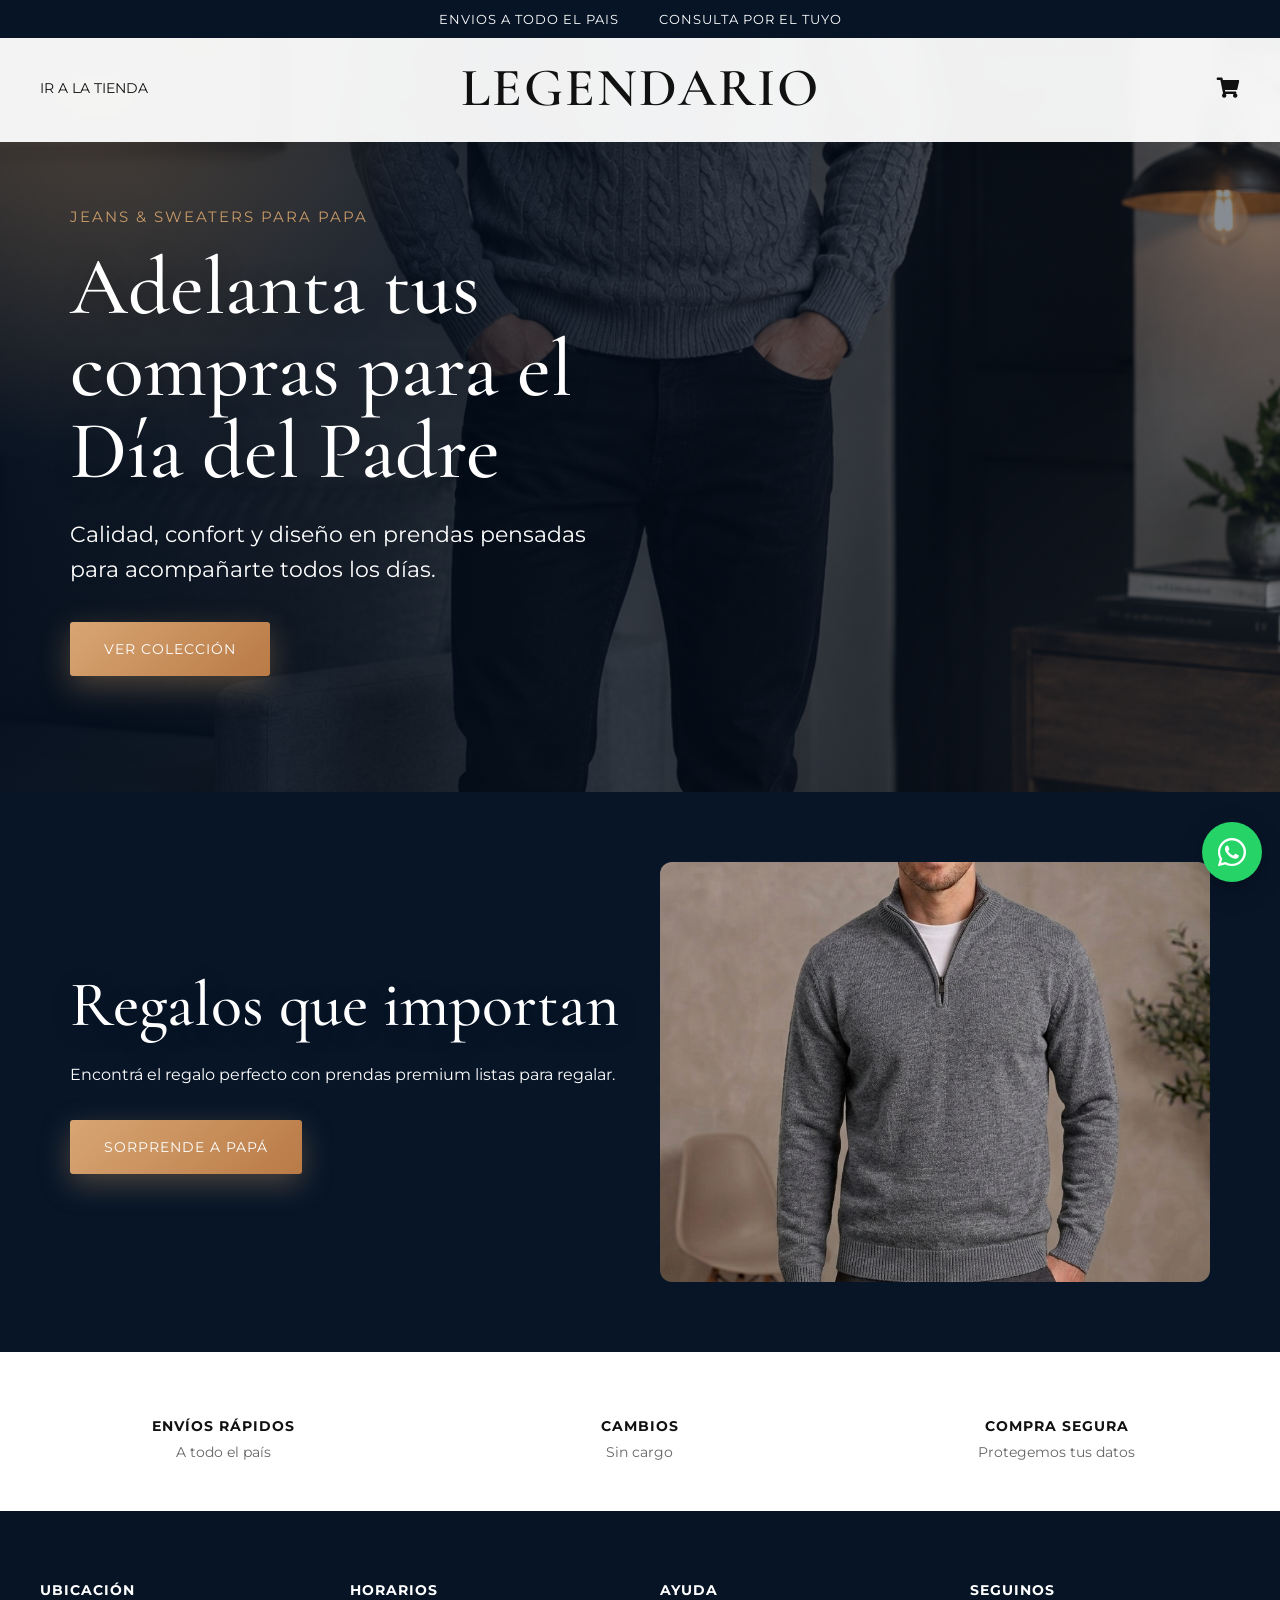
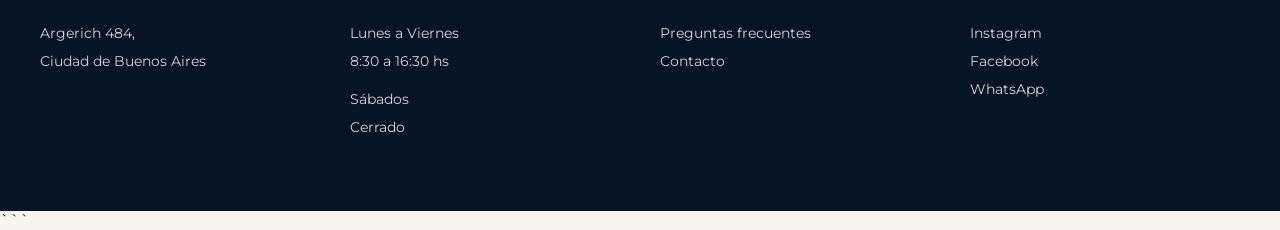
<file: index.html>
<!DOCTYPE html>
<html lang="es">
<head>
  <meta charset="UTF-8" />
  <meta name="viewport" content="width=device-width, initial-scale=1.0" />
  <title>Legendario Jeans</title>

  <link rel="preconnect" href="https://fonts.googleapis.com">
  <link rel="preconnect" href="https://fonts.gstatic.com" crossorigin>
  <link href="https://fonts.googleapis.com/css2?family=Cormorant+Garamond:wght@400;500;600;700&family=Montserrat:wght@300;400;500;600&display=swap" rel="stylesheet">

  <style>

 *{
  margin:0;
  padding:0;
  box-sizing:border-box;
}

html{
  scroll-behavior:smooth;
}

body{
  font-family:'Montserrat',sans-serif;
  background:#f7f4ef;
  color:#111;
  overflow-x:hidden;
}

img{
  width:100%;
  max-width:100%;
  height:auto;
  display:block;
}

a{
  text-decoration:none;
  color:inherit;
}

::selection{
  background:#c89a68;
  color:white;
}

/* =========================
   TOPBAR
========================= */

.topbar{

  position:fixed;

  top:0;
  left:0;

  width:100%;

  height:38px;

  z-index:10000;

  background:#061426;

  color:#fff;

  display:flex;

  align-items:center;

  justify-content:center;

  gap:40px;

  flex-wrap:wrap;

  font-size:13px;

  letter-spacing:1px;
}

.navbar{

  position:fixed;

  top:34px;

  left:0;

  width:100%;

  margin-top:-1px;

  z-index:9999;

  background:rgba(255,255,255,.94);

  backdrop-filter:blur(10px);

  padding:22px 40px;

  display:grid;

  grid-template-columns:1fr auto 1fr;

  align-items:center;

  transition:.3s ease;

  box-shadow:0 4px 20px rgba(0,0,0,.05);
}


.logo{
  justify-self:center;

  font-family:'Cormorant Garamond',serif;

  font-size:54px;

  font-weight:600;

  letter-spacing:2px;
}

.nav-links{
  display:flex;
  gap:28px;
  font-size:14px;
  text-transform:uppercase;
}

.icons{
  display:flex;
  gap:20px;
  font-size:20px;
  justify-self:end;
}

/* =========================
   HERO
========================= */

.hero{

  position:relative;

  min-height:clamp(500px,88vh,900px);
  padding-top:500px;

  background:

  radial-gradient(circle at top left,
  rgba(200,154,104,.25),
  transparent 30%),

  radial-gradient(circle at bottom right,
  rgba(255,255,255,.08),
  transparent 30%),

  linear-gradient(to right,
  rgba(4,15,30,.95),
  rgba(4,15,30,.45)),

  url(jean\ negro\ sweater\ gris.png);

  background-size:cover;

  background-position:center;

  display:flex;

  align-items:center;

  padding:70px;

  color:white;

  overflow:hidden;
}

.hero::before{

  content:"";

  position:absolute;

  width:700px;
  height:700px;

  border-radius:50%;

  background:
  radial-gradient(circle,
  rgba(200,154,104,.18),
  transparent 70%);

  top:-250px;
  left:-250px;

  animation:glowMove 8s ease-in-out infinite;
}

@keyframes glowMove{

  0%{
    transform:translate(0,0);
  }

  50%{
    transform:translate(60px,40px);
  }

  100%{
    transform:translate(0,0);
  }
}

.hero-content{
  max-width:650px;
   position:relative;
  z-index:2;
  padding-top: 95px;
}

.hero-sub{

  color:#c89a68;

  letter-spacing:2px;

  text-transform:uppercase;

  margin-bottom:20px;

  font-size:15px;
}

.hero h1{

  font-family:'Cormorant Garamond',serif;

  font-size:82px;

  line-height:1;

  margin-bottom:25px;

  font-weight:500;

  text-shadow:0 5px 25px rgba(0,0,0,.25);
 
  animation: argentinaGlow 3s ease-in-out infinite;
}


.hero p{

  font-size:22px;

  line-height:1.6;

  margin-bottom:35px;

  max-width:520px;
}

/* =========================
   BOTONES
========================= */

.btn{

  display:inline-block;

  background:
  linear-gradient(135deg,
  #d8a673,
  #b97a46);

  color:white;

  padding:18px 34px;

  text-transform:uppercase;

  letter-spacing:1px;

  transition:.35s;

  font-size:14px;

  border-radius:3px;

  position:relative;

  overflow:hidden;

  box-shadow:
  0 10px 30px rgba(200,154,104,.35);
}

.btn::before{

  content:"";

  position:absolute;

  top:0;
  left:-120%;

  width:60%;
  height:100%;

  background:
  linear-gradient(
    90deg,
    transparent,
    rgba(255,255,255,.45),
    transparent
  );

  transform:skewX(-20deg);

  transition:.7s;
}

.btn:hover::before{
  left:140%;
}

.btn:hover{

  transform:translateY(-3px);

  box-shadow:
  0 18px 40px rgba(200,154,104,.45);
}

/* =========================
   CATEGORIAS
========================= */

.categories{
  display:grid;
  grid-template-columns:1fr 1fr;
}

.category-card{

  position:relative;

  overflow:hidden;

  min-height:500px;
}

.category-card img{

  height:100%;

  object-fit:cover;

  transition:transform .6s ease;
}

.category-card:hover img{
  transform:scale(1.05);
}

.category-card::after{

  content:"";

  position:absolute;

  inset:0;

  background:
  linear-gradient(
    to top,
    rgba(0,0,0,.45),
    transparent 45%
  );

  pointer-events:none;
}

.category-overlay{
  position:absolute;
  inset:0;

  background:rgba(0,0,0,.2);

  display:flex;
  align-items:center;

  padding:60px;

  color:white;

  z-index:2;
}
.category-content{
  max-width:350px;

  position:relative;

  z-index:5;
}

.category-content span{

  color:#d4a06c;

  text-transform:uppercase;

  letter-spacing:1px;

  font-size:14px;
}

.category-content h2{

  font-family:'Cormorant Garamond',serif;

  font-size:68px;

  margin:20px 0;

  font-weight:500;

  text-shadow:0 5px 25px rgba(0,0,0,.25);
}

.category-content p{

  line-height:1.7;

  margin-bottom:28px;
}

/* =========================
   BANNER
========================= */

.gift-banner{

  background:#071527;

  color:white;

  padding:70px;

  display:grid;

  grid-template-columns:1fr 1fr;

  gap:40px;

  align-items:center;
}

.gift-banner h2{

  font-family:'Cormorant Garamond',serif;

  font-size:64px;

  margin-bottom:18px;

  font-weight:500;

  text-shadow:0 5px 25px rgba(0,0,0,.25);
}

.gift-banner p{

  margin-bottom:30px;

  line-height:1.8;
}
.gift-slider{
  position:relative;

  width:100%;

  height:100%;

  min-height:420px;

  overflow:hidden;

  border-radius:12px;
}

.gift-slide{

  position:absolute;

  inset:0;

  width:100%;
  height:100%;

  object-fit:cover;

  opacity:0;

  transition:opacity .8s ease;
}

.gift-slide.active{
  opacity:1;
}

/* =========================
   PRODUCTOS
========================= */

.products{
  padding:90px 40px;
  text-align:center;
}

.section-sub{

  color:#b67f4a;

  text-transform:uppercase;

  letter-spacing:1px;

  margin-bottom:10px;

  font-size:14px;
}

.section-title{

  font-family:'Cormorant Garamond',serif;

  font-size:72px;

  margin-bottom:50px;

  font-weight:500;

  text-shadow:0 5px 25px rgba(0,0,0,.25);
}

.product-grid{

  display:grid;

  grid-template-columns:repeat(4,1fr);

  gap:30px;
}

.product-card{

  background:white;

  padding-bottom:20px;

  transition:.35s;

  border-radius:10px;

  overflow:hidden;

  box-shadow:
  0 8px 20px rgba(0,0,0,.04);
}

.product-card:hover{

  transform:translateY(-10px);

  box-shadow:
  0 20px 45px rgba(0,0,0,.12);
}

/* =========================
   FEATURES
========================= */

.features{

  background:white;

  padding:50px 30px;

  display:grid;

  grid-template-columns:repeat(3,1fr);

  gap:30px;
}

.feature{
  text-align:center;
}

.feature h4{

  margin:15px 0 8px;

  text-transform:uppercase;

  font-size:14px;

  letter-spacing:1px;
}

.feature p{

  color:#666;

  font-size:14px;
}

/* =========================
   FOOTER
========================= */

footer{

  background:#061426;

  color:white;

  padding:70px 40px;
}

.footer-grid{

  display:grid;

  grid-template-columns:repeat(4,1fr);

  gap:40px;
}

.footer-grid h3{

  margin-bottom:20px;

  text-transform:uppercase;

  font-size:14px;

  letter-spacing:1px;
}

.footer-grid p,
.footer-grid a{

  color:#d5d5d5;

  line-height:2;

  font-size:14px;

  display:block;
}

.newsletter{

  display:flex;

  margin-top:20px;

  border:1px solid rgba(255,255,255,.3);
}

.newsletter input{

  flex:1;

  padding:14px;

  background:transparent;

  border:none;

  color:white;

  outline:none;
}

.newsletter button{

  border:none;

  background:#c89a68;

  color:white;

  padding:0 22px;

  cursor:pointer;
}

/* =========================
   BUSCADOR
========================= */

.search-bar{

  background:white;

  padding:0 40px;

  max-height:0;

  overflow:hidden;

  transition:.3s ease;
}

.search-bar.active{

  max-height:100px;

  padding:20px 40px;
}

.search-bar input{

  width:100%;

  padding:16px;

  border:1px solid #ddd;

  outline:none;

  font-size:16px;
}

/* =========================
   RESPONSIVE
========================= */

@media(max-width:768px){

  body{
    padding-top:140px;
  }

  .topbar{
    gap:8px;
    font-size:10px;
    padding:8px 10px;
    text-align:center;
  }

  .navbar{

    top:32px;

    grid-template-columns:1fr;

    gap:12px;

    padding:14px 18px;

    text-align:center;
  }

  .nav-links{
    justify-content:center;
    flex-wrap:wrap;
    gap:10px;
    font-size:11px;
  }

  .logo{
    font-size:32px;
    line-height:1;
  }

  .icons{
    justify-self:center;
  }

  .hero{

    min-height:auto;

    .hero{
  padding:140px 18px 70px;
}
    background-position:center top;
  }

  .hero-content{
    max-width:100%;
    padding-top: 18px;
  }

  .hero-sub{
    font-size:12px;
    margin-bottom:14px;
  }

  .hero h1{

    font-size:52px;

    line-height:.95;

    margin-bottom:20px;
  }

  .hero p{

    font-size:16px;

    line-height:1.5;

    max-width:100%;
  }

  .btn{

    width:100%;

    text-align:center;

    padding:16px;
  }
.features{
    grid-template-columns:repeat(3,1fr);
    gap:10px;
    padding:20px 10px;
  }

  .feature{
    padding:0;
  }

  .feature h4{
    font-size:11px;
    margin:6px 0 4px;
    line-height:1.2;
  }

  .feature p{
    font-size:10px;
    line-height:1.2;
  }



  .categories,
  .gift-banner,
  
  .footer-grid{
    grid-template-columns:1fr 1fr;
  }

  .product-grid{
    grid-template-columns:1fr;
  }

  .category-overlay{
    padding:25px;
  }

  .category-content h2{
    font-size:42px;
  }

  .gift-banner{
    padding:40px 22px;
  }

  .gift-banner h2{
    font-size:40px;
  }

  .section-title{
    font-size:42px;
  }

  .products{
    padding:60px 18px;
  }

  .features{
    gap:20px;
  }

  footer{
    padding:50px 24px;
     font-size: 15px;
  }
  .footer-grid h3{
  font-size:10px;
}

.footer-grid p,
.footer-grid a{
  font-size:11px;
  line-height:1.4;
}
footer{
  padding:20px 10px;
}
.footer-grid{
  gap:20px;
}
  .gift-slider{
  min-height:320px;
}
.footer-grid{font-size: 10px;}
@media(max-width:480px){

  .features{
    gap:6px;
    padding:16px 6px;
  }

  .feature h4{
    font-size:10px;
  }

  .feature p{
    font-size:9px;
  }

}



}
.whatsapp-float{

  position:fixed;

  right:18px;
  bottom:18px;

  width:60px;
  height:60px;

  border-radius:50%;

  background:#25D366;

  display:flex;
  align-items:center;
  justify-content:center;

  color:white;

  font-size:32px;

  z-index:999999;

  box-shadow:0 8px 25px rgba(0,0,0,.25);

  transition:.3s;
}

.whatsapp-float:hover{

  transform:scale(1.08);

}
@media(max-width:768px){

  .whatsapp-float{

    width:52px;
    height:52px;

    font-size:28px;

    right:14px;
    bottom:14px;
  }

}
...todo tu CSS...

@media(max-width:480px){

  .footer{
    ...
  }

}

/* ==================================
   PAPELITOS ARGENTINA
================================== */

.argentina-confetti{
  position:fixed;
  inset:0;
  overflow:hidden;
  pointer-events:none;
  z-index:5;
}

.confetti-piece{
  position:absolute;
  top:-20px;
  width:7px;
  height:18px;
  border-radius:2px;
  animation-name:argentinaFall;
  animation-timing-function:linear;
  animation-iteration-count:infinite;
}

@keyframes argentinaFall{

  0%{
    transform:
    translateY(-50px)
    translateX(0)
    rotate(0deg);
  }

  100%{
    transform:
    translateY(110vh)
    translateX(120px)
    rotate(720deg);
  }

}

/* =====================
   EFECTO SELECCION ARGENTINA
===================== */

.hero h1{
  animation: argentinaGlow 3s ease-in-out infinite;
}

@keyframes argentinaGlow{

  0%{
    text-shadow:
      0 0 8px rgba(255,255,255,.4),
      0 0 20px rgba(255,255,255,.3);
  }

  25%{
    text-shadow:
      0 0 15px rgba(117,170,219,.8),
      0 0 35px rgba(117,170,219,.6),
      0 0 55px rgba(117,170,219,.4);
  }

  50%{
    text-shadow:
      0 0 20px rgba(255,255,255,.9),
      0 0 40px rgba(255,255,255,.7),
      0 0 65px rgba(255,255,255,.5);
  }

  75%{
    text-shadow:
      0 0 15px rgba(117,170,219,.8),
      0 0 35px rgba(117,170,219,.6),
      0 0 55px rgba(117,170,219,.4);
  }

  100%{
    text-shadow:
      0 0 8px rgba(255,255,255,.4),
      0 0 20px rgba(255,255,255,.3);
  }

}

  </style>
  <link href="https://cdnjs.cloudflare.com/ajax/libs/font-awesome/5.15.4/css/all.min.css" rel="stylesheet">
</head>
<body>

  <div class="topbar">
    <span>ENVIOS A TODO EL PAIS</span>
    <span>CONSULTA POR EL TUYO</span>
    
  </div>

  <nav class="navbar">

    <div class="nav-links">
      
      <a href="./productos.html">Ir a la Tienda</a>
      
      
    </div>

    <div class="logo">
      LEGENDARIO
    </div>

   <div class="icons">

  

   <a href="./carrito.html" class="cart">
                <i class="fas fa-shopping-cart"></i>

</div>

  </nav>

  <section class="hero">

    <div class="hero-content">

      <div class="hero-sub">
        Jeans & Sweaters para PAPA
      </div>

      <h1>
        Adelanta tus compras para el<br>
         Día del Padre
      </h1>

      <p>
        Calidad, confort y diseño en prendas pensadas para acompañarte todos los días.
      </p>

      <a href="./productos.html" class="btn">
        Ver colección
      </a>

    </div>

  </section>

 <!-- <section class="categories">

  <div class="category-card">

    <img src="blue-jeans-fabric-details.jpg">

    <div class="category-overlay">

      <div class="category-content">

        <span>Clásicos que nunca fallan</span>

        <h2>Jeans</h2>

        <p>
          Ajuste perfecto, comodidad y estilo para todos los días.
        </p>

        <a href="./productos.html?buscar=jean" class="btn">
          Ver todo
        </a>

      </div>

    </div>

  </div>

  <div class="category-card">

    <img src="https://res.cloudinary.com/diaqczldj/image/upload/v1778074604/Gemini_Generated_Image_9gjqhj9gjqhj9gjq_yvux1c.png">

    <div class="category-overlay">

      <div class="category-content">

        <span>Abrigo que va con todo</span>

        <h2>Sweaters</h2>

        <p>
          Tejidos suaves y colores versátiles para cualquier ocasión.
        </p>

        <a href="./productos.html?buscar=sweater" class="btn">
          Ver todo
        </a>

      </div>

    </div>

  </div>

</section>-->

  <section class="gift-banner">

    <div>
      <h2>Regalos que importan</h2>

      <p>
        Encontrá el regalo perfecto con prendas premium listas para regalar.
      </p>

      <a href="./productos.html" class="btn">Sorprende a papá</a>
    </div>

   <div class="gift-slider">

  <img src="./medio cierre gris.png" class="gift-slide active">

  <img src="./blue-jeans-fabric-details.jpg" class="gift-slide">

  <img src="./ChatGPT Image 27 abr 2026, 09_30_34.png" class="gift-slide">

</div>

  </section>

 <!-- <section class="products">

    <div class="section-sub">Los más elegidos</div>

    <h2 class="section-title">Best Sellers</h2>

    <div class="product-grid">

      <div class="product-card">

        <div class="product-img">
          <img src="./pila de jeans costura gruesa.png">
        </div>

        <div class="product-info">
          <h3>Jean Clasico Costura Gruesa</h3>
          <p>Azul clásico</p>
          <div class="price">$18999</div>

          <div class="colors">
            <div class="color" style="background:#0b2545"></div>
            <div class="color" style="background:#577590"></div>
          </div>
        </div>

      </div>

      <div class="product-card">

        <div class="product-img">
          <img src="./sweater cuello redondo.png">
        </div>

        <div class="product-info">
          <h3>Sweater Cuello Redondo</h3>
          <p>Beige</p>
          <div class="price">$17999</div>

          <div class="colors">
            <div class="color" style="background:#d9cbb3"></div>
            <div class="color" style="background:#2d2d2d"></div>
            <div class="color" style="background:#8b7355"></div>
          </div>
        </div>

      </div>

      <div class="product-card">

        <div class="product-img">
          <img src="https://images.unsplash.com/photo-1604176354204-9268737828e4?q=80&w=1200&auto=format&fit=crop">
        </div>

        <div class="product-info">
          <h3>Jean Clasico</h3>
          <p>Negro</p>
          <div class="price">$18999</div>

          <div class="colors">
            <div class="color" style="background:black"></div>
            <div class="color" style="background:#4b5563"></div>
          </div>
        </div>

      </div>

      <div class="product-card">

        <div class="product-img">
          <img src="./medio cierre gris.png">
        </div>

        <div class="product-info">
          <h3>Sweater Medio Cierre</h3>
          <p>Gris</p>
          <div class="price">$18999</div>

          <div class="colors">
            <div class="color" style="background:#0b2545"></div>
            <div class="color" style="background:#2d2d2d"></div>
            <div class="color" style="background:#d9cbb3"></div>
          </div>
        </div>

      </div>

    </div>

  </section>-->

  <section class="features">

    <div class="feature">
      <h4>Envíos rápidos</h4>
      <p>A todo el país</p>
    </div>

    

    <div class="feature">
      <h4>Cambios</h4>
      <p>Sin cargo</p>
    </div>

    <div class="feature">
      <h4>Compra segura</h4>
      <p>Protegemos tus datos</p>
    </div>

  </section>

  <footer>

    <div class="footer-grid">

     <!-- <div>
        <h3>Suscribite</h3>

        <p>
          Enterate antes que nadie de nuevos lanzamientos y promociones.
        </p>

        <form 
  action="https://formspree.io/f/mpwzdjlz"
  method="POST"
  class="newsletter"
>

  <input 
    type="email"
    name="email"
    placeholder="Tu email"
    required
  >

  <button type="submit">
    →
  </button>

</form>
      </div>

      <div>
        <h3>Comprar</h3>
        <a href="./productos.html">Jeans</a>
        <a href="./productos.html">Sweaters</a>
        <a href="./productos.html">Ofertas</a>
      </div>
      -->

      <div>
  <h3>Ubicación</h3>

  <p><a href="https://maps.app.goo.gl/2hxNUeELsLzQUU3JA" target="_blank" class="social-icon">Argerich 484,<br/> Ciudad de Buenos Aires</p></a>
</div>

<div>
  <h3>Horarios</h3>

  <p>
    Lunes a Viernes<br>
    8:30 a 16:30 hs
  </p>

  <p style="margin-top:10px;">
    Sábados<br>
    Cerrado
  </p>
</div>

      <div>
        <h3>Ayuda</h3>
        <a href="./perguntas.html">Preguntas frecuentes</a>
        <a href="./contacto.html">Contacto</a>
      </div>

      <div>
        <h3>Seguinos</h3>
         <a href="https://instagram.com/legendariojeans" target="_blank">Instagram</a>
        <a href="https://facebook.com/legendariojeans" target="_blank">Facebook</a>
        <p><a href="https://wa.me/541150620235" target="_blank">WhatsApp</a></p>
      </div>

    </div>

  </footer>
  <div class="argentina-confetti"></div>
  <script>

// 🔍 abrir buscador
const btn =
document.getElementById("search-btn");

const bar =
document.getElementById("search-bar");

if(btn && bar){

  btn.addEventListener("click", () => {

    bar.classList.toggle("active");

  });

}

// 🔍 buscar
const input =
document.getElementById("global-search");

if(input){

  input.addEventListener("keypress", (e) => {

    if(e.key === "Enter"){

      const texto =
      input.value.trim();

      if(!texto) return;

      window.location.href =
      `productos.html?buscar=${encodeURIComponent(texto)}`;

    }

  });

}


const slides =
document.querySelectorAll(".gift-slide");

let currentSlide = 0;

setInterval(() => {

  slides[currentSlide]
  .classList.remove("active");

  currentSlide =
  (currentSlide + 1) % slides.length;

  slides[currentSlide]
  .classList.add("active");

}, 3000);

// PAPELITOS ARGENTINA

const container =
document.querySelector(".argentina-confetti");

const colores = [
"#75AADB",
"#ffffff",
"#75AADB",
"#ffffff"
];

for(let i=0;i<120;i++){

  const papel =
  document.createElement("div");

  papel.classList.add("confetti-piece");

  papel.style.left =
  Math.random()*100 + "%";

  papel.style.background =
  colores[Math.floor(Math.random()*colores.length)];

  papel.style.animationDuration =
  (6 + Math.random()*8) + "s";

  papel.style.animationDelay =
  Math.random()*10 + "s";

  papel.style.opacity =
  0.5 + Math.random()*0.5;

  container.appendChild(papel);

}

</script>
<a 
  href="https://wa.me/5491150620235"
  class="whatsapp-float"
  target="_blank"
>
  <i class="fab fa-whatsapp"></i>
</a>
</body>
</html>
```
</file>
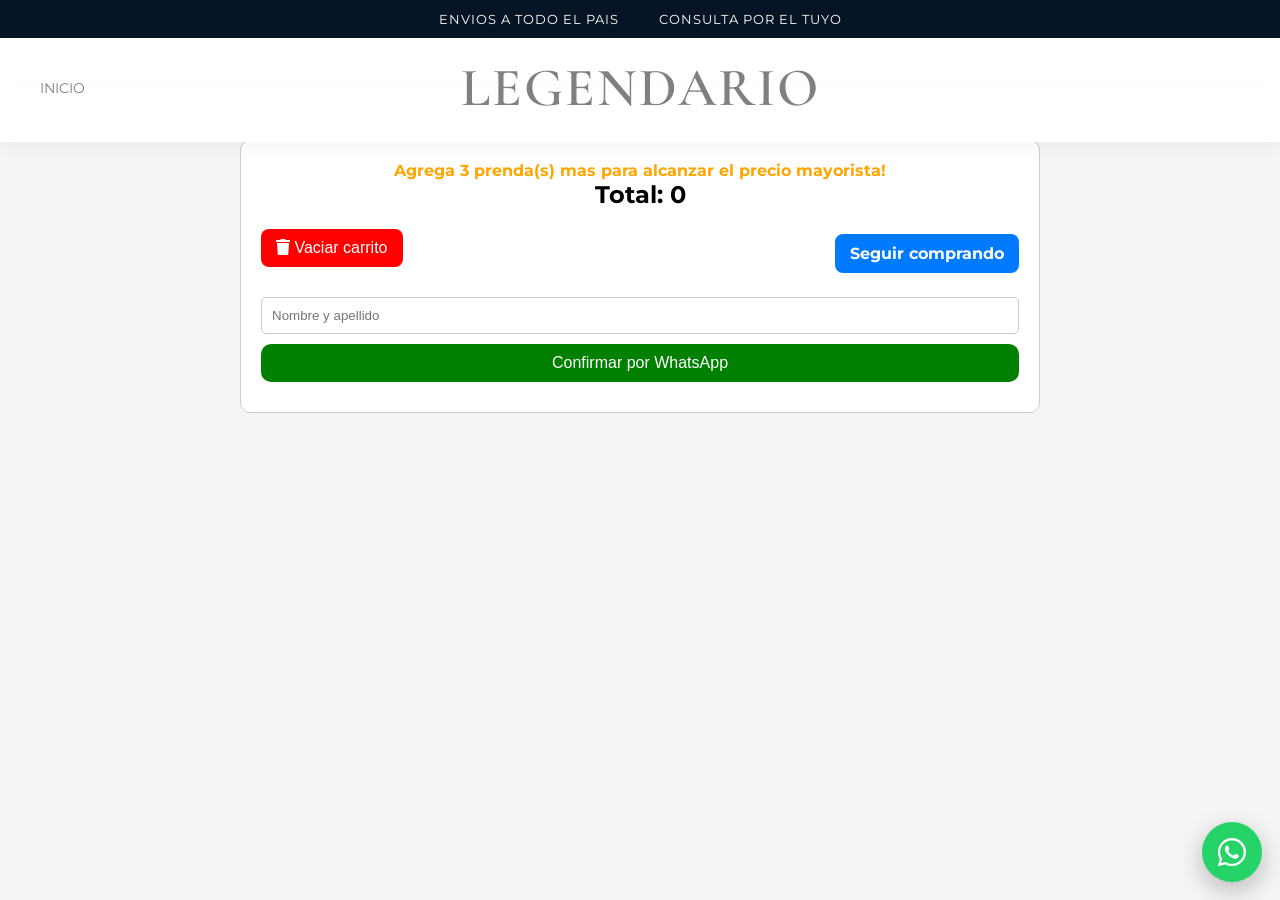
<file: carrito.html>
<!DOCTYPE html>
<html lang="es">
<head>
    <meta charset="UTF-8">
    <meta name="viewport" content="width=device-width, initial-scale=1.0">
    <title>Tu Carrito</title>

    <link rel="stylesheet" href="./styles.css">
    <link href="https://fonts.googleapis.com/css2?family=Cormorant+Garamond:wght@400;500;600;700&family=Montserrat:wght@300;400;500;600&display=swap" rel="stylesheet">

    <!-- ICONOS -->
    <link href="https://cdnjs.cloudflare.com/ajax/libs/font-awesome/5.15.4/css/all.min.css" rel="stylesheet">
    

  <style> *{ margin:0;
   padding:0;
    box-sizing:border-box;
   } 
   body{ font-family:'Montserrat',sans-serif; 
   overflow-x:hidden; 
  } 
  a{ 
    text-decoration:none; color:inherit;
   } 
   /* ========================= TOPBAR ========================= */ .topbar{ position:fixed; top:0; left:0; width:100%; height:38px; z-index:10000; background:#061426; color:#fff; display:flex; align-items:center; justify-content:center; gap:40px; flex-wrap:wrap; font-size:13px; letter-spacing:1px; } .navbar{ position:fixed; top:34px; left:0; width:100%; margin-top:-1px; z-index:9999; background:rgba(255,255,255,.94); backdrop-filter:blur(10px); padding:22px 40px; display:grid; grid-template-columns:1fr auto 1fr; align-items:center; transition:.3s ease; box-shadow:0 4px 20px rgba(0,0,0,.05); } .logo{ justify-self:center; font-family:'Cormorant Garamond',serif; font-size:54px; font-weight:600; letter-spacing:2px; } .nav-links{ display:flex; gap:28px; font-size:14px; text-transform:uppercase; } .icons{ display:flex; gap:20px; font-size:20px; justify-self:end; } @media(max-width:768px){ body{ padding-top:140px; } .topbar{ gap:8px; font-size:10px; padding:8px 10px; text-align:center; } .navbar{ top:32px; grid-template-columns:1fr; gap:12px; padding:14px 18px; text-align:center; } .nav-links{ justify-content:center; flex-wrap:wrap; gap:10px; font-size:11px; } .logo{ font-size:32px; line-height:1; } .icons{ justify-self:center; }
   /* =========================
   HEADER ESTILO INDEX
========================= */

body{
  padding-top:100px;
  background:#f7f4ef;
}

/* topbar */
.topbar{

  position:fixed;

  top:0;
  left:0;

  width:100%;

  height:38px;

  background:#061426;

  color:white;

  display:flex;

  justify-content:center;

  align-items:center;

  gap:40px;

  z-index:10000;

  letter-spacing:1px;

  font-size:13px;
}

/* navbar */
.navbar{

  position:fixed;

  top:38px;

  left:0;

  width:100%;

  background:
  rgba(255,255,255,.95);

  backdrop-filter:blur(10px);

  -webkit-backdrop-filter:blur(10px);

  display:grid;

  grid-template-columns:1fr auto 1fr;

  align-items:center;

  padding:20px 40px;

  z-index:9999;

  box-shadow:
  0 4px 20px rgba(0,0,0,.05);
}

/* logo */
.logo{

  justify-self:center;

  font-family:'Cormorant Garamond',serif;

  font-size:54px;

  letter-spacing:2px;

  font-weight:600;
}

/* links */
.nav-links{

  display:flex;

  gap:24px;

  font-size:14px;

  text-transform:uppercase;
}

/* carrito */
.icons{

  justify-self:end;

  display:flex;

  align-items:center;
}

.cart{

  position:relative;

  font-size:24px;
}

.cart-count{

  position:absolute;

  top:-10px;
  right:-12px;

  width:22px;
  height:22px;

  border-radius:50%;

  background:#061426;

  color:white;

  display:flex;

  align-items:center;

  justify-content:center;

  font-size:12px;
}
html,
body{
  margin:0;
  padding-left:0;
  padding-right:0;
  overflow-x:hidden;
}

header,
main,
.topbar,
.navbar{
  width:100%;
  max-width:100%;
}
/* MOBILE */

@media(max-width:768px){

  body{
    padding-top:125px;
  }

  .topbar{

    height:auto;

    flex-direction:column;

    gap:4px;

    padding:8px;

    font-size:10px;

    text-align:center;
  }

  .navbar{

    top:52px;

    width:100%;

    left:0;

    padding:12px 10px;

    display:flex;

    flex-direction:column;

    align-items:center;

    justify-content:center;

    gap:8px;

    text-align:center;
  }

  .nav-links{

    width:100%;

    display:flex;

    justify-content:center;

    align-items:center;

    gap:10px;

    flex-wrap:wrap;

    font-size:10px;
  }

  .logo{

    font-size:30px;

    line-height:1;

    text-align:center;
  }

  .icons{

    width:100%;

    display:flex;

    justify-content:center;
  }
  .cart-container{
    margin-top: 10px;
  }

}
/* FIX MOBILE CENTRADO */

html,
body{
  overflow-x:hidden;
}

body{
  margin:0 auto;
}

header,
main,
.topbar,
.navbar{
  width:100%;
  max-width:100%;
}

.navbar,
.topbar{
  left:0;
  right:0;
}

main{
  width:100%;
  margin:0;
  padding-left:0;
  padding-right:0;
}
@media(max-width:480px){

  body{
    padding-top:115px;
  }

  .topbar{

    font-size:9px;

    gap:2px;

    padding:6px;
  }

  .navbar{

    top:46px;

    padding:10px 6px;

    gap:6px;
  }

  .nav-links{

    gap:8px;

    font-size:9px;
  }

  .logo{

    font-size:24px;

    letter-spacing:1px;
  }

  .cart{

    font-size:20px;
  }

  .cart-count{

    width:18px;
    height:18px;

    font-size:10px;

    top:-8px;
    right:-8px;
  }
  .cart-container{
    margin-top: 10px;
  }

}
 </style>
    
</head>

<body>
    

<!-- HEADER -->
<header>
    <div class="hero">
        <div class="hero-header">

            <div class="topbar">
    <span>ENVIOS A TODO EL PAIS</span>
    <span>CONSULTA POR EL TUYO</span>
    
  </div>

  <nav class="navbar">

    <div class="nav-links">
      <a href="./index.html">Inicio</a>
      
      
      
    </div>

    <div class="logo">
      LEGENDARIO
    </div>

   <div class="icons">

  

           

        </div>
    </div>
</header>

<!-- CONTENIDO -->
<main>

    <div class="cart-container">

        <!-- PRODUCTOS -->
        <div class="cart-items">
          
        </div>

        <!-- TOTAL -->
        <h2>Total: <span class="cart-total">$0</span></h2>

        <!-- BOTONES -->
        <div class="acciones-carrito">

            <button class="clear-cart">
                <i class="fas fa-trash"></i> Vaciar carrito
            </button>

            <a href="./productos.html" class="seguir-comprando">
                Seguir comprando
            </a>

        </div>

        <!-- FORMULARIO -->
        <form id="confirmation-form">

            <input 
                type="text" 
                id="buyer-name" 
                placeholder="Nombre y apellido" 
                required
            >

            <button type="submit" class="btn-confirmar">
                Confirmar por WhatsApp
            </button>

        </form>

    </div>

</main>

<!-- SCRIPT -->
<script src="./script.js"></script>
<a 
  href="https://wa.me/5491150620235"
  class="whatsapp-float"
  target="_blank"
>
  <i class="fab fa-whatsapp"></i>
</a>

</body>
</html>
</file>
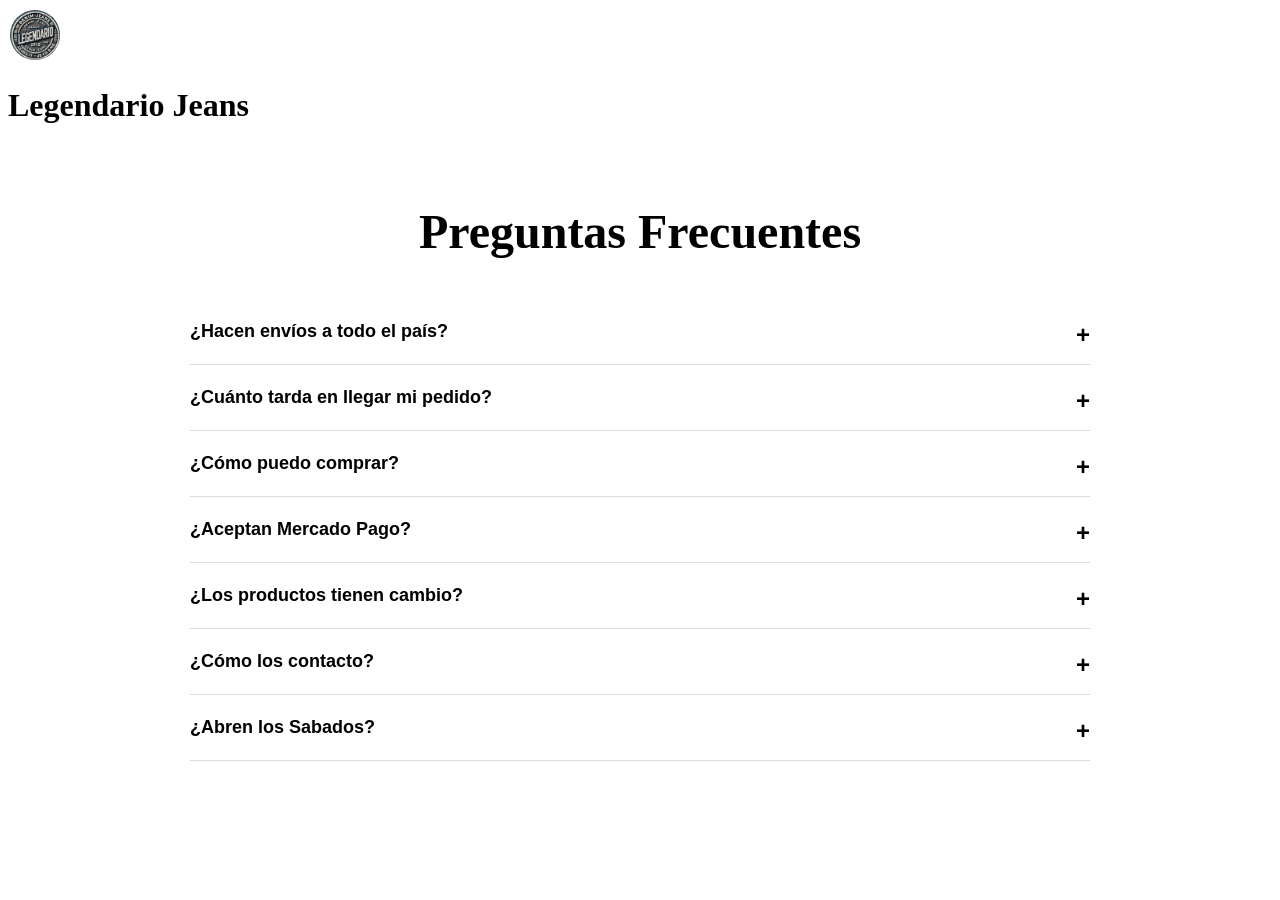
<file: perguntas.html>
<!DOCTYPE html>
<html lang="es">
<head>
  <meta charset="UTF-8" />
  <meta name="viewport" content="width=device-width, initial-scale=1.0" />
  <title>Legendario Jeans</title>
  <link rel="stylesheet" href="styles1.css" />
</head>
<body>
    <header>
        <div class="hero">
        <div class="hero-header">
            <a href="./index.html" class="logo">
            <img src="./logo legendario.webp" alt="Logo de LEGENDARIO JEANS" />
            </a>
            <div class="hero-content">
            <h1>Legendario Jeans</h1>
            </div>
        </div>
        </div>
    </header>
    
    <main>
<section class="faq-section">

  <h2 class="faq-title">Preguntas Frecuentes</h2>

  <div class="faq-item">
    <button class="faq-question">
      ¿Hacen envíos a todo el país?
    </button>

    <div class="faq-answer">
      <p>
        Sí 😊 realizamos envíos a toda Argentina.
      </p>
    </div>
  </div>

  <div class="faq-item">
    <button class="faq-question">
      ¿Cuánto tarda en llegar mi pedido?
    </button>

    <div class="faq-answer">
      <p>
        CABA y GBA: 3 a 5días hábiles.<br>
        A traves de Correo Argentino.
      </p>
    </div>
  </div>

  <div class="faq-item">
    <button class="faq-question">
      ¿Cómo puedo comprar?
    </button>

    <div class="faq-answer">
      <p>
        Elegís los productos, seleccionás talle y color,
        los agregás al carrito y finalizás el pedido por WhatsApp.
      </p>
    </div>
  </div>

  <div class="faq-item">
    <button class="faq-question">
      ¿Aceptan Mercado Pago?
    </button>

    <div class="faq-answer">
      <p>
        Sí 😊 aceptamos Mercado Pago y transferencia bancaria.
      </p>
    </div>
  </div>

 

  <div class="faq-item">
    <button class="faq-question">
      ¿Los productos tienen cambio?
    </button>

    <div class="faq-answer">
      <p>
        Sí. Aceptamos cambios por talle o producto.
      </p>
    </div>
  </div>

  <div class="faq-item">
    <button class="faq-question">
      ¿Cómo los contacto?
    </button>

    <div class="faq-answer">
      <p>
        Podés escribirnos por WhatsApp o Instagram 😊
      </p>
    </div>
  </div>

  <div class="faq-item">
    <button class="faq-question">
      ¿Abren los Sabados?
    </button>

    <div class="faq-answer">
      <p>
       No, nuestro horario de atención es de Lunes a Viernes de 8.30 a 16.30hs.
      </p>
    </div>
  </div>

</section>
<script>
const faqItems = document.querySelectorAll(".faq-item");

faqItems.forEach(item => {

  const question = item.querySelector(".faq-question");

  question.addEventListener("click", () => {

    item.classList.toggle("active");

  });

});
</script>
</file>
<file: styles.css>
/* General */
body {
    font-family: 'Arial', sans-serif;
    margin: 0;
    padding: 0;
    box-sizing: border-box;
    font-size: 16px;
    background-color: #f5f5f5;
    max-width: 100%;
    overflow-x: hidden;
  }
  
  
.hero-content button:hover {
    background-color: #C70039;
    transition: background-color 0.3s ease;
}
.especial {
    background: linear-gradient(135deg, #0077ff, #00c8ff);
    color: white;
    padding: 12px 24px;
    border: none;
    border-radius: 0px;
    font-size: 18px;
    font-weight: bold;
    box-shadow: 0px 4px 10px rgba(0, 0, 0, 0.2);
    cursor: pointer;
    transition: all 0.3s ease-in-out;
}

.especial:hover {
    transform: scale(1.1);
    background: linear-gradient(135deg, #0055cc, #0099cc);
    box-shadow: 0px 6px 15px rgba(0, 0, 0, 0.3);
}




/* Sección Hero */
.hero {
    display: flex; /* Distribuir elementos en fila */
    align-items: center; /* Centrar verticalmente los elementos */
    justify-content: space-between; /* Logo a la izquierda, texto en el centro, carrito a la derecha */
    background: linear-gradient(135deg, #007BFF, #6C63FF); /* Fondo degradado */
    color: grey;
    height: 80px; /* Altura ajustada */
    padding: 0 20px; /* Espaciado horizontal interno */
    position: fixed; /* Mantiene la barra fija en la parte superior */
    width: 100%; /* Ocupa todo el ancho */
    top: 0;
    z-index: 1000; /* Asegurar que quede sobre otros elementos */
    box-shadow: 0 2px 8px rgba(0, 0, 0, 0.1); /* Sombra ligera */
}

/* Encabezado principal */
.hero-header {
    display: flex; /* Asegura distribución en fila */
    align-items: center; /* Alinear elementos verticalmente */
    justify-content: space-between; /* Logo, texto y carrito alineados */
    width: 100%; /* Ocupa todo el ancho de la barra */
}

/* Logo a la izquierda */
.logo {
    flex: 0 0 auto; /* Fija el tamaño del logo */
}

.logo img {
    width: 50px; /* Ajustar el tamaño del logo */
    height: auto;
    border-radius: 50%; /* Logo redondeado */
    border: 2px solid white; /* Bordes elegantes */
}

/* Texto centrado */
.hero-content {
    flex: 1; /* Ocupa el espacio central */
    text-align: center; /* Centra el texto horizontalmente */
    
}

.hero-content h1 {
    font-size: 1.5em; /* Tamaño del texto principal */
    margin: 0; /* Sin márgenes */
    font-family: 'Montserrat', sans-serif;
}

.hero-content p {
    font-size: 1em; /* Ajuste del tamaño del subtítulo */
    margin: 0; /* Sin márgenes */
}

/* Carrito a la derecha */
.cart {
    flex: 0 0 auto; /* Mantiene el carrito en su posición fija */
    color: white;
    font-size: 1.2em; /* Ajustar el tamaño */
    text-decoration: none; /* Sin subrayado */
    display: flex; /* Distribución interna del carrito */
    align-items: center; /* Alinear verticalmente */
    justify-content: flex-end; /* Alinear el contenido a la derecha */
    margin-right: 35px;
    
}



/* Contenedor del Buscador (debajo del Hero) */
/*#controls-container {
    display: flex;
    flex-wrap: nowrap;
    justify-content: space-around;
    align-items: center;
    gap: 10px;
    padding: 10px;
    background-color: #f5f5f5;
    border: 1px solid #ddd;
    border-radius: 5px;
    position: fixed; 
    margin-right: 0px;
    z-index: 999;
    top: 150px; 
    width: 98%;
    box-shadow: 0 2px 5px rgba(0, 0, 0, 0.1); 
    margin:40px; /* eliminar margenes innecesarios 
}*/
#controls-container {
    display: flex;
    flex-wrap: nowrap;
    justify-content: space-around;
    align-items: center;
    gap: 10px;
    padding: 10px;
    background-color: #f5f5f5;
    border: 1px solid #ddd;
    border-radius: 5px;
    position: fixed;
    margin: 0px auto 0 auto; /* Centrado horizontalmente */
    z-index: 999;
    margin-top: -20px;
    margin-left: -18px;
    
    width: 98%; 
    box-shadow: 0 2px 5px rgba(0, 0, 0, 0.1); /* Sombra ligera */
}


/* Estilos para los menús */
#search-container, #sort-container {
    display: flex;
    align-items: center;
    gap: 10px;
    margin: 0;
}

#search-options, #sort-options {
    padding: 5px;
    border: 1px solid #ccc;
    border-radius: 5px;
    font-size: 14px;
    width: 100%;
    max-width: 200px; /* Ajuste del ancho */
    
    
}

#search-button, #sort-button {
    padding: 5px 10px;
    font-size: 14px;
    background-color: #007bff;
    color: white;
    border-radius: 5px;
    cursor: pointer;
    margin-top: 10px;
}

#search-button:hover, #sort-button:hover {
    background-color: #0056b3;
}
/* Cards */
.product-container {
    display: grid;
    grid-template-columns: repeat(4, 1fr); /* 4 cards por fila */
    gap: 20px;
    padding: 20px;
    margin-top: 100px; /* Ajustar separación con el buscador */
}

.product-card{
  background:white;

  border-radius:14px;

  overflow:hidden;

  padding-bottom:14px;

  box-shadow:0 8px 24px rgba(0,0,0,.06);

  transition:.3s;
}

.product-card img {
    max-width: 100%;
    border-radius: 5px;
    margin-bottom: 10px;
}

.product-card:hover{
  transform:translateY(-6px);
}
/* Menús de selección */
/* Contenedor principal de la cantidad y botón */
.cantidad-container {
    display: grid; /* Usamos Grid para manejar la disposición */
    grid-template-columns: repeat(auto-fit, minmax(120px, 1fr)); /* Ajuste automático */
    gap: 10px; /* Espacio entre los elementos */
    align-items: center; /* Alinear verticalmente */
    justify-content: center; /* Centrar horizontalmente */
    margin-bottom: 10px;
    place-items:center ;
  
    
}


/* Campos de cantidad */
.cantidad-container select, 
.cantidad-container input {
    padding: 8px;
    font-size: 0.9em;
    border: 1px solid #ccc;
    border-radius: 5px;
    width: 50%; /* Ocupa todo el ancho del contenedor */
    max-width: 100px; /* Define un tamaño máximo */
    text-align: center;
    display: inline block;
    white-space:nowrap;
}


/* Botón de agregar */
.add-to-cart {
    padding: 10px 15px;
    font-size: 1em;
    background-color: #007bff;
    color: white;
    border: none;
    border-radius: 5px;
    cursor: pointer;
    transition: background-color 0.3s ease, transform 0.3s ease;
}

.add-to-cart:hover {
    background-color: #0056b3;
    transform: scale(1.05); /* Efecto de zoom */
}
.added-to-cart {
    background-color: green;
    color: white;
    cursor: not-allowed;
    transition: background-color 0.5 ease;
}

.cart-container {
    max-width: 800px;
    margin: 20px auto;
    padding: 20px;
    border: 1px solid #ccc;
    border-radius: 10px;
    background-color: #fff;
    text-align: center;
  }
  
  .cart-items {
    margin-left: 20px 0;
    margin-right: 20px 0;
  }
  
  .cart-item {
    display: flex;
    justify-content: space-between;
    align-items: center;
    padding: 10px;
    border-bottom: 1px solid #ccc;
  }
  
  .cart-item p {
    margin: 0;
    flex: 1;
    text-align: center;
  }
  
  .cart-item button {
    background-color: #007bff;
    color: white;
    border: none;
    padding: 5px 10px;
    font-size: 1em;
    cursor: pointer;
    border-radius: 5px;
    margin: 0 5px;
  }
  
  .cart-item button:hover {
    background-color: #0056b3;
  }
  
  .clear-cart{
    background-color: red;
    color: #fff;
    border: none;
    padding: 10px 20px;
    border-radius: 5px;
    cursor: pointer;
    font-size: 1em;
  }
  .ver-carrito-btn{
    background-color: green;
    color: #fff;
    border: none;
    padding: 10px 95px;
    border-radius: 5px;
    cursor: pointer;
    font-size: 1em;
  }
  .confirmar-carrito-btn,
  .comprar-btn {
    background-color: green;
    color: #fff;
    border: none;
    padding: 10px 20px;
    border-radius: 5px;
    cursor: pointer;
    font-size: 1em;
  }
  
  .clear-cart:hover,
  .confirmar-carrito-btn:hover,
  .volver-a-productos:hover,
  .comprar-btn:hover {
    background-color: none 
   ;
   transform:scale(1.1);
  }
  
  .dialog,
  .confirmation-message {
    display: none;
    position: fixed;
    top: 50%;
    left: 50%;
    transform: translate(-50%, -50%);
    padding: 20px;
    background-color: #f9f9f9;
    border: 1px solid #ccc;
    border-radius: 10px;
    box-shadow: 0 0 10px rgba(0, 0, 0, 0.1);
    width: 90%; /* Asegura que el formulario sea responsivo */
    max-width: 400px; /* Limita el ancho máximo del formulario */
    text-align: center; /* Centrar el texto */
  }
  
  .dialog h2,
  .confirmation-message h2 {
    margin-top: 0;
    margin-bottom: 20px; /* Añadir espacio debajo del título */
  }
  
  .form-group {
    margin-bottom: 15px; /* Añadir espacio entre los grupos de formulario */
    text-align: left; /* Alinear texto a la izquierda para mejor legibilidad */
  }
  
  .form-group label {
    display: block;
    font-weight: bold;
    margin-bottom: 5px; /* Añadir espacio debajo del label */
  }
  
  .form-group input {
    width: calc(100% - 20px); /* Reducir el ancho para evitar que toquen el borde */
    padding: 10px;
    border: 1px solid #ccc;
    border-radius: 5px;
    font-size: 1em;
    margin: 0 auto;
    box-sizing: border-box; /* Asegura que el padding no aumente el tamaño total */
  }
  .oculto{
    display: none;
    visibility: hidden;
  }
  .sera-invisible{
    display: none;
    visibility: hidden;

  
  .dialog button,
  .confirmation-message button {
    background-color: green;
    color: #fff;
    border: none;
    padding: 10px 20px;
    border-radius: 5px;
    cursor: pointer;
    font-size: 1em;
    margin-bottom: 50px; /* Añadir espacio encima del botón */
  }
  
  .dialog button:hover,
  .confirmation-message button:hover {
    background-color: #555;
  }
  
  .dialog .form-group input[type="text"],
  .dialog .form-group input[type="tel"],
  .dialog .form-group input[type="email"] {
    margin-bottom: 10px;
  }
  
  }
  
  .volver-a-productos{
    background-color: darkblue;
    color: #fff;
    border: none;
    padding: 10px 20px;
    border-radius: 5px;
    cursor: pointer;
    font-size: 1em;
    justify-content: flex-end
    ;
  }
  /* Ajustes para pantallas pequeñas */ @media (max-width: 600px) { 
    .cart-container { 
      display: flex; 
      flex-direction: column; 
      align-items: center; 
    } 
    .clear-cart,.confirmar-carrito-btn,.volver-a-productos { 
      width: 90%; /* Asegurar que los botones ocupen casi todo el ancho */ 
      margin-bottom: 10px; /* Añadir espacio entre los botones */
     }
    }
/* Responsividad */
@media (max-width: 768px) {
    .cantidad-container {
        grid-template-columns: repeat(auto-fit, minmax(100px, 1fr)); /* Adapta las columnas */
        gap: 15px; /* Espaciado más amplio en pantallas medianas */
    }

    .cantidad-container select, 
    .cantidad-container input {
        font-size: 0.8em; /* Tamaño de texto reducido */
        padding: 6px; /* Espaciado más compacto */
        align-items: center;
    }

    .add-to-cart {
        padding: 8px 10px; /* Botón más compacto */
        font-size: 0.9em;
    }
}

@media (max-width: 480px) {
    .cantidad-container {
        grid-template-columns: 1fr; /* Una columna por fila en pantallas pequeñas */
        gap: 10px; /* Espacio reducido */
    }

    .cantidad-container select, 
    .cantidad-container input {
        width: 50%; /* Ocupa todo el ancho disponible */
        font-size: 0.8em; /* Ajustar tamaño de texto */
        padding: 5px; /* Reducir espacio interno */
    }

    .add-to-cart {
        width: 100%; /* Botón ocupa todo el ancho */
        padding: 6px 8px;
        font-size: 0.8em;
    }
}

/* Responsividad */
@media (max-width: 1024px) {
    #controls-container {margin-left: -8px;margin-right: 0;margin-top: -20px;
        width: 95%;
    }
    .product-container {
        grid-template-columns: repeat(3, 1fr); /* 3 cards por fila */
    }
}

@media (max-width: 768px) {
    .product-container {
        grid-template-columns: repeat(2, 1fr); /* 2 cards por fila */
    }

    #controls-container {
        flex-direction:row; /* buscador en linea*/
        align-items: stretch;
        margin-top: -20px;
        display:flex;
        flex-wrap: nowrap;
        gap: 10px;
        justify-content: space-around;
        margin-left: -8px;
        margin-right: 0;
        width: 90%;
    }

    #search-container, #sort-container {
        width: 98%; /* Ocupan todo el ancho */
        flex-wrap: nowrap;
    }
}

@media (max-width: 480px) {
    .hero {
        position: fixed;
        height: auto; /* Ajusta la altura automáticamente */
        min-height: 50px; /* Garantiza un mínimo espacio para el Hero */
        padding: 10px; /* Espaciado interno reducido */
        width: 95%; /* Ocupa todo el ancho de la pantalla */
        box-shadow: 0 2px 5px rgba(0, 0, 0, 0.1); /* Sombra ligera para realzar */
        
        
    }
    .hero-content-button {
        size: 25%;
    }
    .hero-content{
        gap: 100px;
    }

    .hero-header {
        
        text-align: center; /* Asegurar alineación centrada */
        gap: 10px; /* Espaciado entre elementos */
        margin-bottom: 10px; /* Separación con el contenido siguiente */
        
    }

    .logo img {
        max-width: 60px; /* Ajustar tamaño para pantallas pequeñas */
    }

    .hero-content h1 {
        font-size: 1.2em; /* Reducir tamaño del título */
    }

    .hero-content p {
        font-size: 0.8em; /* Texto más compacto */
    }

    .hero-content button {
        font-size: 0.9em; /* Botón más compacto */
        padding: 5px 10px; /* Reduce el tamaño y espaciado del botón */
    }
}
@media (max-width: 480px) {
    #controls-container {
       
        flex-wrap: wrap; /* Permitir ajustes en caso de poco espacio */
        justify-content: center; /* Centrar los elementos */
        align-items: center;
        flex-direction: column;
        gap: 5px; /* Reducir espacio entre menús y botones */
        width: 90%; /* Ocupa todo el ancho */
        padding: 5px; /* Espaciado interno reducido */
        background-color: #f5f5f5;
        padding: 5px;
        margin-top: -15px;
        margin-right: auto;
        margin-left: -5px;
        
        
    }

    #search-container, #sort-container {
        display: flex;
        flex-wrap: nowrap; /* Mantener los elementos en una línea */
        justify-content: center; /* Centrar los elementos */
        align-items: center;
        gap: 5px; /* Espaciado reducido */
        margin-bottom: 5px;
        width: 95%; /* Ocupa todo el ancho disponible */
    }

    #search-options, #sort-options {
        padding: 5px 10px;
        width: auto; /* Ajustar el tamaño automáticamente */
        max-width: 150px; /* Establece un ancho máximo */
        font-size: 0.8em; /* Reduce el tamaño de fuente */
    }

    #search-button, #sort-button {
        padding: 5px 10px; /* Botón compacto */
        font-size: 0.9em; /* Tamaño de fuente reducido */
    }
}
@media (max-width: 480px) {
    .product-container {
        display: grid;
        grid-template-columns: repeat(2, 1fr); /* Dos cards por fila */
        gap: 10px; /* Espaciado reducido entre tarjetas */
        padding: 10px;
        margin-top: 125px; /* Espacio adecuado debajo del buscador */
        margin-left: 0;
        margin-right: 0;
    }
    .cart{
        display: inline;
        
        margin: 0;
        
    }

    .product-card {
        max-width: 100%; /* Ocupan el ancho completo */
        padding: 10px; /* Reducir espaciado interno */
        font-size: 0.8em; /* Reducir el tamaño de fuente */
    }

    .product-card img {
        max-height: 150px; /* Tamaño máximo para imágenes compactas */
        object-fit: cover; /* Ajustar imágenes proporcionalmente */
    }
}
/*boton back to top*/
.back-to-top {
    position: fixed;
    bottom: 20px;
    right: 20px;
    width: 50px; /* Tamaño del botón */
    height: 50px;
    background-color: #007BFF; /* Color de fondo */
    color: white;
    border: none;
    border-radius: 50%; /* Hace que sea un círculo */
    display: flex;
    align-items: center;
    justify-content: center;
    font-size: 24px; /* Tamaño de la flecha */
    cursor: pointer;
    box-shadow: 0 2px 8px rgba(0, 0, 0, 0.2); /* Efecto de sombra */
    transition: background-color 0.3s ease;
}

.back-to-top:hover {
    background-color: #0056b3; /* Color más oscuro al pasar el cursor */
}
@media (max-width: 480px) {
    .back-to-top {
        width: 40px;  /* Reducir el tamaño del botón */
        height: 40px;
        font-size: 18px;  /* Hacer la flecha un poco más pequeña */
        
    }
}


/*footer*/
footer {
    background-color: rgb(14, 14, 50);
    color: white;
    text-align: center;
    padding: 3px 0; /* Reduce el espacio vertical */
    border-top: 1px solid #ccc;
    font-size: 30px; /* Reduce el tamaño de fuente */
}

.footer-info {
    display:flex;
    justify-content:space-between;
    align-items:flex-start;
    flex-wrap: nowrap;
    padding: 10px; /* Reduce el padding */
    gap: 5px; /* Reduce la separación entre elementos */
    overflow: hidden;
    font-size: 30px;
    margin-left: 25px;
    margin-right: 10px;
}
.footer p{
    margin-bottom: 0;
}
.footer-info div {
    margin: 2px;
    min-width: 120px; /* Reduce el ancho mínimo de los bloques */
    font-size: 25px;
    text-align: left;
}

.footer-info h3 {
    margin-bottom: 5px; /* Reduce espacio debajo del título */
    font-size: 16px; /* Tamaño más compacto */
}
.redes{
    justify-content: flex-end;
    text-align: right;

}

.contact-info {
    display: flex;
    flex-direction: column;
    align-items: flex-start;
    margin-bottom: 0; /* Evita que tenga espacio extra debajo */
}

.footer-info p {
    margin: 2px 0; /* Reduce márgenes */
    font-size: 12px;
}

footer a {
    color: white;
    text-decoration: none;
    font-size: 12px; /* Reduce el tamaño de los enlaces */
}

footer a:hover {
    text-decoration: underline;
}

.social-icon {
    width: 16px; /* Íconos más pequeños */
    height: 16px;
    margin-right: 2px;
}
.contact-info, .hours-info, .social-info {
    display: flex;
    flex-direction: column; /* Mantiene cada bloque en columna */
    align-items: flex-start;
    min-height: 120px; /* Asegura que todos tengan la misma altura */
}
.copyright {
    text-align: center;
    font-size: 12px; /* Ajusta el tamaño si es necesario */
    margin-top: 5px; /* Reduce espacio antes del copyright */
    padding: 0;
}
/*.boton-contacto {
    background-color: #00BFFF; /* Color celeste */
    /*border: none;
    color: white;
    padding: 10px 15px; /* Botón compacto */
   /* text-decoration: none;
    font-size: 18px; /* Tamaño de fuente */
   /* border-radius: 4px; /* Esquinas suaves */
    /*cursor: pointer;
    transition: background-color 0.3s;
    margin-top: 20px; /* Ajusta el espacio entre la imagen y el botón */
   /* display: inline-block;
  }
  
  .boton-contacto:hover {
    background-color: #1E90FF; /* Color celeste más oscuro al pasar el mouse */
  }
/* Estilo para el formulario de contacto */ 
.contacto-tittle{
    text-align: left;
    margin-top: 20px;
    
  
  }
  .contact-form { 
    margin: 50px auto;
     padding: 20px;
      border: 1px solid #ccc; 
      border-radius: 10px; 
      max-width: 60%;
      background-color:  rgb(239, 242, 245);
     }
  
  form {
    display: flex;
    flex-direction: column;
    gap: 10px;
    
  }
  
  form input, form button {
    padding: 10px;
    border: 1px solid #ccc;
    border-radius: 5px;
  }
  
  form button {
    background-color: #333;
    color: white;
    border: none;
    cursor: pointer;
    border-radius: 10px;
  }
  .form-group input,
.form-group textarea {
  width: 100%; /* Asegura que todos ocupen el mismo ancho */
  max-width: 500px; /* Opcional: establece un ancho máximo */
  box-sizing: border-box; /* Incluye el relleno y el borde en el ancho total */
  padding: 10px; /* Para un diseño consistente */
  margin-bottom: 10px; /* Espaciado entre los elementos */
}

  
  form button:hover {
    background-color: #555;
  }
  
  .reviews-grid {
    display: grid;
    grid-template-columns: repeat(auto-fit, minmax(200px, 1fr));
    gap: 20px;
    padding: 20px;
  }
  
  .review-item {
    padding: 10px;
    border: 1px solid #ccc;
    background-color: #f9f9f9;
  }
 /* @media (max-width: 480px) {
    .contacto-tittle{
        margin-top: 25px;
    }*/
    .boton-contacto{
        padding:5px 8px; /* Botón compacto */
        font-size: 8px;
    }
  
    @media (max-width: 480px) {
        footer {
            font-size: 8px;
            max-width: fit-content;
            margin: 0 auto; /* Centra el footer horizontalmente */
            padding: 5px;
        }
    
        .footer-info {
            display: flex;
            justify-content: space-between;
            align-items: flex-start;
            flex-wrap: nowrap;
            gap: 5px;
            width: 90%;
            overflow: hidden;
            max-width: 95%;
            font-size: 8px;
            margin: 0 auto; /* Centra el footer horizontalmente */
        }
    }
    
    @media (max-width: 320px) {
        .footer-info {
            justify-content: space-between;
            align-items: flex-start;
            flex-wrap: nowrap;
            padding: 10px;
            gap: 5px;
            width: 90%;
            overflow: hidden;
            max-width: 90%;
            margin-right:0 auto;
            font-size: 8px;
        }
    }
   
        .contact-info, .hours-info, .social-info {
            display: flex;
            flex-direction: column; /* Mantiene los elementos internos en columna */
            align-items: flex-start;
            min-height: auto;
       
    margin-bottom: 5px; /* Asegura que los títulos tengan el mismo espaciado */
}

        }
        
    }
    .contact-info h3,
.hours-info h3,
.social-info h3 {
    margin: 0; /* Asegura que todos los títulos estén al mismo nivel */
    padding: 5px 0; /* Establece separación uniforme */
    font-size: 12px; /* Tamaño de fuente más pequeño */
    text-align: center;
}

    
    .footer-info h3 {
        font-size: 17px;
        
        margin: 3px;
        
    }

    .footer-info p {
        font-size: 12px;
        margin: 2px 0;
    }

    footer a {
        font-size: 12px;
    }

    .social-icon {
        width: 14px;
        height: 14px;
    }
   /* Estilos de la Portada */
.portada {
    margin-top: 20px;
    text-align: center;
    padding: 40px;
    background-color: #0066cc; /* Azul vibrante */
    color: white;
}

.portada img {
    width: 60%;
    max-width: 500px;
    margin-top: 10px;
    border-radius: 10px;
    box-shadow: 3px 3px 10px rgba(0, 0, 0, 0.3);
}
.botones {
    display: flex; /* Coloca los botones en fila */
    gap: 10px; /* Espacio entre los botones */
    justify-content: center; /* Centra los botones horizontalmente */
    flex-wrap: nowrap; /* Evita que los botones salten a una nueva línea */
    margin-top: 20px;
   
  }
  
  .boton-contacto,
  .especial {
    flex: 0 0 calc(50% - 10px); /* Cada botón ocupa el 50% del contenedor menos el espacio del gap */
    max-width: 300px; /* Elimina cualquier límite en el ancho */
    background: linear-gradient(135deg, #0077ff, #00c8ff);
    border: none;
    color: white;
    padding: 10px 15px;
    text-align: center;
    text-decoration: none;
    font-size: 14px;
    font-weight: bold;
    border-radius: 4px;
    cursor: pointer;
    transition: background-color 0.3s ease;
  }
  
  .boton-contacto:hover,
  .especial:hover {
    background-color: #1E90FF; /* Color más oscuro al pasar el mouse */
  }
  
  /* Ajuste adicional para pantallas pequeñas */
  @media (max-width: 480px) {
    .boton-contacto,
    .especial {
      flex: 0 0 45%; /* Reduce el tamaño de los botones para que haya espacio */
      padding: 8px 12px; /* Compacta el relleno para pantallas más pequeñas */
      font-size: 12px; /* Reduce el tamaño de la fuente */
    }
  
    .botones {
      gap: 5px; /* Menor espacio entre los botones en pantallas pequeñas */
    }
  }
  
  /* Ajuste adicional para pantallas más pequeñas, como 320px */
  @media (max-width: 320px) {
    .boton-contacto,
    .especial {
      flex: 0 0 48%; /* Los botones ocupan casi la mitad del espacio disponible */
      padding: 6px 8px; /* Reduce aún más el relleno */
      font-size: 11px; /* Ajusta el tamaño de la fuente */
    }
  
    .botones {
      gap: 4px; /* Reduce el espacio entre botones para pantallas muy pequeñas */
    }
  }
  
  
/* Estilos del Menú de Navegación */
nav ul {
    list-style: none;
    padding: 0;
    background-color: #0059b3; /* Azul medio */
    display: flex;
    justify-content: center;
}

nav ul li {
    padding: 10px 20px;
}

nav ul li a {
    color: white;
    text-decoration: none;
    font-weight: bold;
}

/* Estilos del Contenedor */
.container {
    display: flex;
    flex-direction: row;
    margin: 20px;
}

/* Sección Principal */
main {
    flex: 3;
    padding: 20px;
}
/*seccion sobre nosotros*/
.sobre-nosotros {
    background-color: #E0F7FF; /* Fondo claro */
    border: 1px solid #ddd; /* Bordes sutiles */
    border-radius: 8px; /* Esquinas redondeadas */
    padding: 20px; /* Espaciado interno */
    max-width: 800px; /* Ancho máximo */
    margin: 20px auto; /* Centra la sección */
    text-align: center; /* Centra el texto */
    box-shadow: 0 4px 6px rgba(0, 0, 0, 0.1); /* Sombra para profundidad */
  }
  
  .sobre-nosotros h2 {
    font-size: 24px;
    font-weight: bold;
    color: #333; /* Color del texto */
    margin-bottom: 15px; /* Espaciado debajo del título */
  }
  
  .sobre-nosotros p {
    font-size: 18px;
    color: #555; /* Color secundario del texto */
    line-height: 1.6; /* Mejora la legibilidad */
  }
  

/* Estilos del Aside */
aside {
    flex: 1;
    background-color: #b2ebf2; /* Turquesa claro */
    padding: 20px;
    border-left: 5px solid #0059b3;
    box-shadow: 2px 2px 10px rgba(0, 0, 0, 0.2);
}

/* Estilos de Botón Desplegable */
button {
    background-color: #004080;
    color: white;
    border: none;
    padding: 10px 15px;
    cursor: pointer;
    font-size: 16px;
    margin-bottom: 10px;
    transition: background 0.3s;
}

button:hover {
    background-color: #003366;
}

/* Estilos de Tablas */
table {
    margin: auto;
    border-collapse: collapse;
    background-color: #e0f7fa;
    width: 100%;
}

table, th, td {
    border: 1px solid #004080;
    padding: 10px;
    text-align: center;
}

th {
    background-color: #0059b3;
    color: white;
}
/*cruz para cierre de ventana de compra*/

  
  .close-btn {
    position: absolute;
    top: -4px;
    right: -4px;
    background-color: transparent;
    border-radius: 2px;
    color: #555;
    border: none;
    font-size: 30px;
    cursor: pointer;
    
  }
  .close-btn:hover {
    
    color: #0059b3;
    background-color: transparent;
   margin-top: -5px;
   margin-right: -5px;
 
  }
  
  /*para el cambio de fotos*/
  .image-container {
    position: relative;
    display: inline-block;
}

img {
    width: 100%;
    height: auto;
    
}

.info-text {
    position: absolute;
    bottom: 20px;
    
    right: 5px;
    font-size: 25px;
    color: rgb(53, 53, 53); /* Texto claro para contraste */
    opacity: 0.5; /* Ligera transparencia */
    pointer-events: none; /* Evita cualquier comportamiento de clic */
}
/* Ajuste en pantallas pequeñas */
@media (max-width: 480px) {
    .info-text {
        width: 25px; /* Reduce el tamaño */
        right: 5px; /* Ajusta la posición */
    }
}

@media (max-width: 320px) {
    .info-text {
        width: 20px; /* Más pequeño en pantallas muy pequeñas */
        right: 2px; /* Acomoda la posición */
    }
}
//notificacion de agregar mas para llegar al precio por mayor
.notification {
    position: fixed;
    bottom: 20px;
    right: 20px;
    background-color: #ff9800;
    color: white;
    padding: 15px;
    border-radius: 5px;
    font-size: 16px;
    display: none;
    box-shadow: 0 4px 8px rgba(0, 0, 0, 0.2);
    animation: fade-in 0.5s ease-in-out;
}

@keyframes fade-in {
    from {
        opacity: 0;
        transform: translateY(10px);
    }
    to {
        opacity: 1;
        transform: translateY(0);
    }
}
.modal {
    display: none;
    position: fixed;
    left: 50%;
    top: 50%;
    transform: translate(-50%, -50%);
    background-color: #fff;
    padding: 20px;
    border-radius: 10px;
    box-shadow: 0px 4px 8px rgba(0, 0, 0, 0.2);
    text-align: center;
}
.modal-contenido p {
    font-size: 16px;
    color: #333;
}
.modal button {
    background-color: #007bff;
    color: white;
    border: none;
    padding: 8px 16px;
    border-radius: 5px;
    cursor: pointer;
}
.carousel {
  position: relative;
  width: 100%;
  height: auto;
  overflow: hidden;
}

.carousel-img {
  width: 100%;
  display: none;
}

.carousel-img.active {
  display: block;
}

.prev, .next {
  display: none !important;
}
.carousel-img {
  cursor: pointer;
}
.carousel-img {
  width: 100%;
  cursor: pointer;
  transition: transform 0.3s ease;
}

.carousel-img.zoomed {
  transform: scale(1.5); /* agranda la imagen */
  z-index: 10;
  position: relative;
}


.carousel {
  position: relative;
}

.carousel-img:hover {
  filter: brightness(1.1);
  transition: filter 0.3s ease;
}
.carousel {
  position: relative;
  width: 100%;
  overflow: hidden;
}

.carousel-img {
  width: 100%;
  display: none;
  transition: transform 0.3s ease;
}

.carousel-img.active {
  display: block;
}

.carousel-img.zoomed {
  transform: scale(4.5); /* agranda */
  z-index: 10;
  position: relative;
}
.zoomed {
  transform: scale(4.5);
  transition: transform 0.3s ease;
}


.cart-item button {
  padding: 3px 6px;
  font-size: 12px;
}

.cart-item button:last-child {
  background-color: red;
  font-size: 10px;
  padding: 2px 5px;
}
/* imagen carrito */
.cart-img {
    width: 50px;
    border-radius: 5px;
}

/* boton eliminar chico */
.delete-btn {
    font-size: 12px;
    padding: 4px 6px;
    background: red;
    color: white;
    border: none;
    border-radius: 4px;
    cursor: pointer;
}

/* zoom */
.product-img.zoomed {
    transform: scale(2);
    z-index: 10;
    position: relative;
}

/* pantalon animacion */
#pant-icon {
    position: absolute;
    width: 30px;
    display: none;
    z-index: 9999;
}
.product-img.zoomed {
    transform: scale(2);
    z-index: 10;
    position: relative;
}

.cart-img {
    width: 50px;
    border-radius: 5px;
}

.delete-btn {
    font-size: 12px;
    padding: 4px 6px;
    background: red;
    color: white;
    border: none;
    border-radius: 4px;
    cursor: pointer;
}

#pant-icon {
    position: absolute;
    width: 30px;
    display: none;
    z-index: 9999;
}
.cart-img {
    width: 50px;
    height: auto;
    border-radius: 5px;
}

.btn-eliminar {
    padding: 4px 8px;
    font-size: 12px;
    background-color: red;
    color: white;
    border: none;
    border-radius: 5px;
    cursor: pointer;
}
#pant-icon {
    position: fixed;
    width: 40px;
    top: 20px;
    right: 80px;
    z-index: 9999;
    display: none;
    pointer-events: none;
}
.img-producto {
    width: 100%;
    cursor: pointer;
}

.zoomed {
    transform: scale(1.5);
}

.cantidad-container {
    display: flex;
    justify-content: center;
    gap: 10px;
    margin: 10px 0;
}

select, input {
    padding: 5px;
}
.img-producto {
    width: 100%;
    cursor: pointer;
}

.zoomed {
    transform: scale(1.5);
}

.cantidad-container {
    display: flex;
    justify-content: center;
    gap: 10px;
    margin: 10px 0;
}
.product-card {
    border: none;
    border-radius: 12px;
    padding: 12px;
    background: #fff;
    transition: all 0.3s ease;
    box-shadow: 0 4px 12px rgba(0,0,0,0.08);
    overflow: hidden;
}

.product-card:hover {
    transform: translateY(-5px);
    box-shadow: 0 8px 20px rgba(0,0,0,0.15);
}

/* Imagen */
.product-card img {
    width: 100%;
    height: 250px;
    object-fit: cover;
    border-radius: 10px;
    transition: transform 0.3s ease;
}

.product-card img:hover {
    transform: scale(1.05);
}

/* Nombre */
.product-card h3 {
    font-size: 16px;
    margin: 10px 0 5px;
    color: #333;
    min-height: 40px;
}

/* Precio */
.product-card p {
    font-size: 18px;
    font-weight: bold;
    color: #007BFF;
    margin: 5px 0 10px;
}

/* Select talle */
.product-card select {
    width: 100%;
    padding: 6px;
    border-radius: 6px;
    border: 1px solid #ccc;
    margin-bottom: 10px;
}

/* Botón */
.product-card button {
    width: 100%;
    background: #007BFF;
    color: white;
    border: none;
    padding: 10px;
    border-radius: 8px;
    font-weight: bold;
    cursor: pointer;
    transition: 0.3s;
}

.product-card button:hover {
    background: #0056b3;
}
/* Card más compacta */
.product-card {
    padding: 10px;
}

/* Imagen más baja */
.product-card img {
    height: 180px; /* antes era más alta */
    object-fit: cover;
}

/* Título más chico */
.product-card h3 {
    font-size: 14px;
    margin: 6px 0;
    min-height: auto;
}

/* Precio más compacto */
.product-card .price {
    font-size: 16px;
    margin: 4px 0;
}

/* Select + cantidad más chicos */
.product-card select,
.product-card input {
    padding: 5px;
    font-size: 13px;
}

/* Botón más compacto */
.product-card button {
    padding: 8px;
    font-size: 14px;
}
.product-card {
    display: flex;
    flex-direction: column;
    justify-content: space-between;
}

.product-card button {
    margin-top: auto;
}
/* ===== FIX DEFINITIVO CARDS ===== */

.product-card {
    height: auto !important;
    padding: 10px !important;
}

/* IMAGEN */
.product-card img {
    width: 100% !important;
    height: 160px !important; /* 🔥 achica la card */
    object-fit: cover !important;
    border-radius: 6px;
}

/* TITULO */
.product-card h2 {
    font-size: 14px !important;
    margin: 6px 0 !important;
}

/* PRECIO */
.product-card p {
    font-size: 15px !important;
    margin: 4px 0 !important;
}

/* SELECT + INPUT */
.product-card select,
.product-card input {
    padding: 5px !important;
    font-size: 13px !important;
    margin-top: 6px !important;
}

/* BOTON */
.product-card button {
    padding: 8px !important;
    font-size: 13px !important;
    margin-top: 8px !important;
}
/* Talles en cuadritos */
.talles-container {
  display: flex;
  flex-wrap: wrap;
  gap: 6px;
  justify-content: center;
  margin: 10px 0;
}

.talle-btn {
  width: 32px;
  height: 32px;
  border: 1px solid #ccc;
  background: white;
  border-radius: 5px;
  cursor: pointer;
  font-size: 13px;
  transition: 0.2s;
}

.talle-btn:hover {
  border-color: black;
}

/* seleccionado */
.talle-btn.selected {
  background: black;
  color: white;
  border-color: black;
}
/* =========================
   FIX TOTAL CARDS + TALLES
========================= */

/* CARD */
.product-card {
  display: flex !important;
  flex-direction: column !important;
  justify-content: flex-start !important;
  padding: 10px !important;
  border-radius: 10px !important;
  background: #fff !important;
  box-shadow: 0 4px 12px rgba(0,0,0,0.08) !important;
}

/* IMAGEN */
.product-card img {
  width: 100% !important;
  height: 160px !important;
  object-fit: cover !important;
  border-radius: 8px !important;
}

/* TITULO */
.product-card h2 {
  font-size: 14px !important;
  margin: 6px 0 !important;
}

/* PRECIO */
.product-card p {
  font-size: 15px !important;
  font-weight: bold !important;
  color: #007BFF !important;
  margin: 4px 0 !important;
}

/* CONTENEDOR TALLES */
.talles-container {
  display: flex !important;
  flex-wrap: wrap !important;
  gap: 6px !important;
  justify-content: center !important;
  margin: 8px 0 !important;
}

/* CUADRITOS TALLES */
.talle-btn {
  width: 32px !important;
  height: 32px !important;
  border: 1px solid #ccc !important;
  background: #fff !important;
  border-radius: 6px !important;
  cursor: pointer !important;
  font-size: 12px !important;
  display: flex !important;
  align-items: center !important;
  justify-content: center !important;
  transition: 0.2s !important;
}

/* HOVER */
.talle-btn:hover {
  border-color: black !important;
}

/* SELECCIONADO */
.talle-btn.selected {
  background: black !important;
  color: white !important;
  border-color: black !important;
}

/* SIN STOCK */
.talle-btn.disabled {
  background: #eee !important;
  color: #999 !important;
  cursor: not-allowed !important;
  text-decoration: line-through !important;
}

/* CANTIDAD */
.product-card input {
  width: 60px !important;
  margin: 5px auto !important;
  text-align: center !important;
  padding: 5px !important;
}

/* BOTON */
.add-to-cart {
  margin-top: 8px !important;
  padding: 8px !important;
  font-size: 13px !important;
  border-radius: 6px !important;
}

/* CONTENEDOR GENERAL */
.product-container {
  gap: 15px !important;
}
/* ===== FIX CARDS (sin romper lo tuyo) ===== */

.product-card {
  display: flex;
  flex-direction: column;
}

/* Imagen más prolija */
.product-card img {
  height: 180px !important;
  object-fit: cover !important;
}

/* ===== TALLES CUADRITOS FUNCIONANDO ===== */

.talles-container {
  display: flex !important;
  flex-wrap: wrap;
  gap: 5px;
  justify-content: center;
  margin: 8px 0;
}

/* 🔥 CLAVE: esto arregla que NO se puedan tocar */
.talle-btn {
  width: 30px;
  height: 30px;
  font-size: 12px;
  border: 1px solid #ccc;
  border-radius: 5px;
  background: white;
  cursor: pointer;
  padding: 0;
  
  position: relative;
  z-index: 5;
  pointer-events: auto !important;
}

/* hover */
.talle-btn:hover {
  border-color: black;
}

/* seleccionado */
.talle-btn.selected {
  background: black;
  color: white;
}

/* sin stock */
.talle-btn.disabled {
  background: #eee;
  color: #999;
  cursor: not-allowed;
}

/* ===== CANTIDAD ===== */

.product-card input[type="number"] {
  width: 60px;
  margin: 5px auto;
  display: block;
}

/* ===== BOTON (separado, no encimado) ===== */

.product-card button {
  margin-top: 8px !important;
}

/* ===== EVITA QUE ALGO TAPE LOS TALLES ===== */

.product-card * {
  pointer-events: auto;
}

/* ===== FIX CAROUSEL (si tenés varias imágenes) ===== */

.carousel-img {
  display: none;
}

.carousel-img.active {
  display: block;
}

/* ===== ZOOM ===== */

.carousel-img.zoomed {
  transform: scale(1.8);
  z-index: 10;
  position: relative;
}
/* ===== FIX TOTAL TALLES (CLICK SI O SI) ===== */

/* CONTENEDOR */
/* ===== FIX TALLES VISIBLES Y ORDENADOS ===== */

/* contenedor en grilla prolija */
.talles-container {
  display: grid !important;
  grid-template-columns: repeat(5, 1fr); /* 5 por fila */
  gap: 6px;
  margin: 10px 0;
}

/* botones */
.talle-btn {
  width: 100%;
  height: 32px;

  background: #fff !important;
  color: #333 !important; /* 🔥 ESTE ERA EL PROBLEMA */

  border: 1px solid #ccc;
  border-radius: 6px;

  font-size: 13px;
  font-weight: 500;

  display: flex;
  align-items: center;
  justify-content: center;

  cursor: pointer;
}

/* hover */
.talle-btn:hover {
  border-color: #000;
}

/* seleccionado */
.talle-btn.selected {
  background: #000 !important;
  color: #fff !important;
  border-color: #000;
}

/* sin stock */
.talle-btn.disabled {
  background: #eee !important;
  color: #aaa !important;
  border-color: #ddd;
  cursor: not-allowed;
}
/* SIN STOCK */
.talle-btn.disabled {
  background: #eee;
  color: #aaa;
  border-color: #ddd;
  cursor: not-allowed;
  opacity: 0.6;
}

/* EVITA QUE SE PUEDA HACER CLICK */
.talle-btn.disabled:hover {
  border-color: #ddd;
}

/* 🔥 CLAVE: evita que imágenes o capas tapen */
.product-card img,
.carousel,
.carousel-img {
  pointer-events: none;
}

/* pero el zoom sigue funcionando */
.carousel-img.zoomed {
  pointer-events: auto;
}
/* =========================
   🔥 FIX CARRUSEL IMÁGENES
========================= */

.carousel {
  position: relative;
  width: 100%;
  height: 180px;
  overflow: hidden;
}

.carousel-img {
  position: absolute;
  width: 100%;
  height: 100%;
  object-fit: cover;
  top: 0;
  left: 0;

  opacity: 0;
  transition: opacity 0.5s ease;
}

.carousel-img.active {
  opacity: 1;
  position: relative;
}

/* =========================
   🧱 CARDS MÁS PRO
========================= */

.product-card {
  border-radius: 12px;
  padding: 10px;
  background: #fff;
  box-shadow: 0 4px 12px rgba(0,0,0,0.08);
  transition: 0.3s;
}

.product-card:hover {
  transform: translateY(-5px);
  box-shadow: 0 8px 20px rgba(0,0,0,0.15);
}

.product-card h2 {
  font-size: 14px;
  margin: 6px 0;
}

.product-card p {
  font-size: 16px;
  font-weight: bold;
  color: #007BFF;
}

/* =========================
   🔢 TALLES PRO (ARREGLADO)
========================= */

.talles-container {
  display: grid;
  grid-template-columns: repeat(5, 1fr);
  gap: 6px;
  margin: 8px 0;
}

.talle-btn {
  width: 100%;
  height: 32px;

  background: #fff;
  color: #333;

  border: 1px solid #ccc;
  border-radius: 6px;

  font-size: 13px;
  cursor: pointer;

  display: flex;
  align-items: center;
  justify-content: center;
}

/* hover */
.talle-btn:hover {
  border-color: #000;
}

/* seleccionado */
.talle-btn.selected {
  background: #000;
  color: #fff;
  border-color: #000;
}

/* sin stock */
.talle-btn.disabled {
  background: #eee;
  color: #aaa;
  border-color: #ddd;
  cursor: not-allowed;
}

/* =========================
   🔢 CANTIDAD
========================= */

.cantidad {
  width: 60px;
  padding: 5px;
  margin: 8px auto;
  display: block;
  text-align: center;
}

/* =========================
   🛒 BOTÓN
========================= */

.add-to-cart {
  width: 100%;
  padding: 8px;
  font-size: 14px;

  background: #007BFF;
  color: white;

  border: none;
  border-radius: 8px;

  cursor: pointer;
}

.add-to-cart:hover {
  background: #0056b3;
}
/* 🔥 FORZAR CLICK EN TALLES */
.talle-btn {
  pointer-events: auto !important;
  z-index: 9999 !important;
  position: relative !important;
}

/* 🔥 EVITA QUE LA IMAGEN BLOQUEE */
.carousel-img {
  pointer-events: none !important;
}

/* 🔥 CARRUSEL */
.carousel-img {
  display: none !important;
}

.carousel-img.active {
  display: block !important;
}

/* 🔥 ESTILO TALLES */
.talle-btn {
  width: 32px;
  height: 32px;
  border: 1px solid #ccc;
  background: white;
  cursor: pointer;
}

.talle-btn.selected {
  background: black;
  color: white;
}
.carousel {
  position: relative;
}

.carousel-img {
  display: none;
  width: 100%;
  height: 180px;
  object-fit: cover;
}

.carousel-img.active {
  display: block;
}

.prev, .next {
  position: absolute;
  top: 50%;
  transform: translateY(-50%);
  background: rgba(0,0,0,0.5);
  color: white;
  border: none;
  padding: 5px 10px;
  cursor: pointer;
}

.prev { left: 5px; }
.next { right: 5px; }
/* CONTENEDOR */
.qty-controls {
  display: flex;
  align-items: center;
  justify-content: center;
  gap: 8px;
}

/* BOTONES IGUALES */
.qty-controls button {
  width: 32px;
  height: 32px;
  border: none;
  border-radius: 6px;
  color: white;
  font-size: 18px;
  font-weight: bold;
  cursor: pointer;
}

/* ➕ AZUL */
.qty-controls .mas {
  background-color: #007BFF;
}

/* ➖ ROJO */
.qty-controls .menos {
  background-color: #dc3545;
}

/* hover */
.qty-controls .mas:hover {
  background-color: #0056b3;
}

.qty-controls .menos:hover {
  background-color: #a71d2a;
}

/* número */
.qty-controls span {
  min-width: 20px;
  text-align: center;
  font-weight: bold;
}
/* botones cantidad */
.btn-mas,
.btn-menos {
  width: 32px;
  height: 32px;
  border: none;
  border-radius: 6px;
  font-weight: bold;
  cursor: pointer;
  color: white;
}

/* + azul */
.btn-mas {
  background-color: #007bff;
}

/* - rojo */
.btn-menos {
  background-color: red;
}
.cart-container {
  margin-top: 120px;
}
.seguir-comprando {
  background-color: #007bff;
  color: white;
  padding: 10px 15px;
  border-radius: 8px;
  text-decoration: none;
  font-weight: bold;
  display: inline-block;
  transition: 0.3s;
}

.seguir-comprando:hover {
  background-color: #0056b3;
  transform: scale(1.05);
}
.acciones-carrito {
  display: flex;
  justify-content: space-between;
  align-items: center;
  gap: 10px;
  margin: 20px 0;
}

.clear-cart {
  background-color: red;
  color: white;
  border: none;
  padding: 10px 15px;
  border-radius: 8px;
  cursor: pointer;
}

.clear-cart:hover {
  transform: scale(1.05);
}
.product-img {
  pointer-events: auto !important;
  cursor: pointer;
  z-index: 10;
  position: relative;
}
.product-img:hover {
  opacity: 0.9;
}
.dots {
  display: flex;
  justify-content: center;
  margin-top: 5px;
  gap: 5px;
}

.dot {
  width: 6px;
  height: 6px;
  background: #ccc;
  border-radius: 50%;
}

.dot.active {
  background: black;
}
.cart-item button.menos {
  background-color: #dc3545; /* rojo */
  font-size: 12px;
  padding: 4px 8px;
  border-radius: 5px;
  transition: transform 0.3s, background-color 0.3s;
}
.cart-item button.menos:hover {
  transform: scale(1.2);
  background-color: #b02a37; /* rojo más oscuro */
}

.cart-item button.mas {
  background-color: #28a745; /* verde */
  font-size: 12px;
  padding: 4px 8px;
  border-radius: 5px;
  transition: transform 0.3s, background-color 0.3s;
}
.cart-item button.mas:hover {
  transform: scale(1.2);
  background-color: #218838; /* verde más oscuro */
}
.cart-item button.delete-btn {
  background-color: #6c757d;   /* gris */
  color: white;
  font-size: 14px;
  padding: 6px;
  border-radius: 50%;          /* círculo */
  display: flex;
  align-items: center;
  justify-content: center;
  width: 20px;                 /* ancho fijo */
  height: 20px;                /* alto fijo */
  cursor: pointer;
  transition: transform 0.3s, background-color 0.3s;
}


.cart-item button.delete-btn:hover {
  transform: scale(1.1);
  background-color: #5a6268;   /* gris más oscuro */
}

.btn-confirmar {background-color: green;}

.img-box {
  position: relative;
}

.dots {
  position: absolute;
  bottom: 4px;
  left: 50%;
  transform: translateX(-90%);
}

.dot {
  height: 6px;
  width: 6px;
  margin: 8 3px;
  background: #ccc;
  border-radius: 50%;
  display: inline-block;
}

.dot.active {
  background: #333;
}

/* MODAL */
.img-modal {
  position: fixed;
  top: 0;
  left: 0;
  width: 100%;
  height: 100%;
  background: rgba(0,0,0,0.85);
  display: none;
  justify-content: center;
  align-items: center;
  z-index: 9999;
}

.modal-img {
  max-width: 90%;
  max-height: 85%;
  border-radius: 12px;
  object-fit: contain; /* 🔥 ESTO ARREGLA EL "ZOOM FEO" */
}

.cerrar {
  position: absolute;
  top: 20px;
  right: 30px;
  font-size: 35px;
  color: white;
  cursor: pointer;
}
.product-card {
  position: relative;
  z-index: 1;
}

header {
  position: sticky;
  top: 0;
  z-index: 10;

@media (max-width: 768px) {
  .talles-container {
    width: 100%;
    padding: 10px 10px; /* 👈 en vez de width reducido */
    margin: 10px 0;
  }
}
}
@media (max-width: 768px) {
  .talles-container {
    grid-template-columns: repeat(4, 1fr);
  }
}

@media (max-width: 480px) {
  .talles-container {
    grid-template-columns: repeat(3, 1fr);
  }
}
@media (max-width: 480px) {
  .talle-btn {
    height: 30px;
    font-size: 12px;
  }
}
/* ===== FIX FINAL TALLES MOBILE ===== */

@media (max-width: 768px) {
  .talles-container {
    display: grid !important;
    grid-template-columns: repeat(4, 1fr) !important;

    padding: 0 12px !important; /* 👈 aire lateral */
    margin: 10px auto !important;

    justify-content: center !important;
  }
}

@media (max-width: 480px) {
  .talles-container {
    grid-template-columns: repeat(3, 1fr) !important;
    padding: 0 10px !important;
  }

  .talle-btn {
    height: 20px !important;
    font-size: 11px !important;
  }
}
/* 🔧 COMPACTAR TALLES */
.talles-container {
  gap: 4px !important;       /* antes era 6+ */
  margin: 6px 0 !important;  /* menos espacio arriba/abajo */
}

/* mobile más compacto */
@media (max-width: 480px) and (max-width: 768px) {
  .talles-container {
    gap: 3px !important;
    margin: 5px 0 !important;
  }
}
@media (max-width: 480px) and (max-width: 768px) {
  .talle-btn {
    height: 26px !important;
    font-size: 11px !important;
  }
}
/* =========================
   🔥 TALLES PRO FINAL
========================= */

/* CONTENEDOR */
.talles-container {
  display: grid !important;
  grid-template-columns: repeat(5, 1fr);
  gap: 4px;
  margin: 6px 0;
}

/* BOTONES */
.talle-btn {
  width: 100%;
  height: 32px;

  display: flex;
  align-items: center;
  justify-content: center;

  background: #fff !important;
  color: #333 !important;

  border: 1px solid #ddd;
  border-radius: 8px;

  font-size: 13px;
  font-weight: 500;

  cursor: pointer;
  transition: all 0.2s ease;
}

/* HOVER */
.talle-btn:hover {
  border-color: #000;
}

/* SELECCIONADO */
.talle-btn.selected {
  background: #000 !important;
  color: #fff !important;
  border-color: #000;
  transform: scale(1.05);
}

/* SIN STOCK */
.talle-btn.disabled {
  background: #f3f3f3 !important;
  color: #aaa !important;
  border-color: #eee;
  cursor: not-allowed;
  opacity: 0.7;
}

/* =========================
   📱 TABLET
========================= */
@media (max-width: 768px) {
  .talles-container {
    grid-template-columns: repeat(4, 1fr);
    padding: 0 10px;
  }
}

/* =========================
   📱 MOBILE PRO
========================= */
@media (max-width: 480px) {
  .talles-container {
    grid-template-columns: repeat(3, 1fr);
    gap: 3px;
    padding: 0 8px;
    margin: 5px 0;
  }

  .talle-btn {
    height: 26px;
    font-size: 11px;
    border-radius: 6px;
  }
}
.talle-btn:active {
  transform: scale(0.95);
}
/* ===== TALLES MÁS ELEGANTES Y COMPACTOS ===== */

.talles-container {
  display: grid;
  grid-template-columns: repeat(4, auto); /* menos por fila = más ordenado */
  justify-content: center; /* 🔥 centra TODO */
  gap: 5px;
  margin: 6px 0; /* menos espacio arriba/abajo */
}

/* CUADRITOS */
.talle-btn {
  min-width: 26px;
  height: 26px;

  padding: 0 4px;

  font-size: 11px;
  font-weight: 500;

  border-radius: 6px;
  border: 1px solid #ccc;

  background: white;
  color: #333;

  display: flex;
  align-items: center;
  justify-content: center;

  cursor: pointer;
  transition: all 0.2s ease;
}

/* hover más fino */
.talle-btn:hover {
  border-color: #000;
}

/* seleccionado */
.talle-btn.selected {
  background: #000;
  color: #fff;
  border-color: #000;
}

/* sin stock */
.talle-btn.disabled {
  background: #f2f2f2;
  color: #aaa;
  border-color: #ddd;
  cursor: not-allowed;
}
.talle-btn {
  border-radius: 999px; /* pill style */
}
/* ===== SLIDER ===== */

.home-slider {
  position: relative;
  width: 100%;
  height: 85vh;
  overflow: hidden;
}

.home-track {
  display: flex;
  flex-wrap: nowrap;
  width: 100%;
  height: 100%;
  transition: transform 0.8s ease-in-out;
}

.home-slide {
  flex: 0 0 100%;
  width: 100%;
  height: 100%;
  object-fit: cover;
}
@media (min-width: 1600px) {
  .home-slider {
    height: 75vh;
  }

  .home-slide {
    object-position: 50% 20%;
  }
}


/* overlay oscuro */
.home-slider::after {
  content: "";
  position: absolute;
  inset: 0;
  background: rgba(0,0,0,0.4);
}

/* texto */
.home-overlay {
  position: absolute;
  bottom: 20%;
  left: 8%;
  color: white;
  z-index: 2;
}

.home-overlay h2 {
  font-size: 3rem;
}

.home-overlay p {
  margin-top: 10px;
}

/* botón */
.btn-main {
  margin-top: 20px;
  padding: 12px 25px;
  border: none;
  background: black;
  color: white;
  cursor: pointer;
}

.btn-main:hover {
  background: #222;
}
.home-slider::after {
  content: "";
  position: absolute;
  inset: 0;
  background: linear-gradient(
    rgba(0,0,0,0.35),
    rgba(0,0,0,0.25)
  );
}
.home-overlay h2 {
  font-size: 3rem;
  font-weight: 300; /* 🔥 más elegante */
  letter-spacing: 1px;
}

.home-overlay p {
  opacity: 0.85;
}
.btn-main {
  margin-top: 20px;
  padding: 12px 25px;

  background: rgba(255,255,255,0.9);
  color: black;

  border: none;
  border-radius: 30px;

  backdrop-filter: blur(5px);
  transition: 0.3s;
}

.btn-main:hover {
  background: white;
}
.hero {
  background: rgba(255,255,255,0.7);
  backdrop-filter: blur(8px);
}
footer {
  background: #111;
  color: #ccc;
}

footer h3 {
  font-weight: 400;
}

footer p {
  opacity: 0.8;
}
.cart {
  background: rgba(0,0,0,0.5);
  padding: 8px 12px;
  border-radius: 20px;
  backdrop-filter: blur(6px);
}
footer {
  background: #181818; /* 🔥 menos negro puro */
  color: #ddd;
  padding: 40px 20px;
}

footer h3 {
  font-weight: 400;
  color: #f1f1f1;
  margin-bottom: 10px;
}

footer p {
  opacity: 0.8;
  line-height: 1.5;
}
footer a {
  color: #ccc;
  text-decoration: none;
  transition: 0.3s;
}

footer a:hover {
  color: white;
}
.social-icon {
  opacity: 0.85;
  transition: 0.3s;
}

.social-icon:hover {
  opacity: 1;
}
footer {
  border-top: 1px solid rgba(255,255,255,0.08);
}
@media (max-width: 768px) {

  footer {
    padding: 15px 10px;
  }

  .footer-info {
    display: grid;
    grid-template-columns: 1fr 1fr; /* 🔥 2 columnas */
    gap: 15px;
  }

  .contact-info {
    grid-column: span 2; /* 👈 ocupa todo arriba */
  }

  .hours-info,
  .social-info {
    font-size: 13px;
  }

  .footer-info h3 {
    font-size: 14px;
    margin-bottom: 4px;
  }

  .footer-info p {
    font-size: 12px;
    margin: 2px 0;
  }

}
.footer-info p {
  line-height: 1.3;
}
@media (max-width: 600px) {
  .menos, .mas {
    width: 28px;
    height: 28px;
    font-size: 16px;
  }
}
#pant-icon {
  position: fixed;
  pointer-events: none;
}
@media (max-width: 360px) {

  .cart-item {
    flex-direction: row;
    flex-wrap: wrap;
    align-items: flex-start;
  }

  .cart-item img {
    width: 50px;
  }

  .item-info {
    width: 100%;
  }

  .qty-controls {
    width: 100%;
    justify-content: flex-end;
  }
}
@media (min-width: 370px) and (max-width: 440px) {

   .cart-item {
    flex-direction: row;
    flex-wrap: wrap;
    align-items: flex-start;
  }

  .cart-item img {
    width: 50px;
  }

  .item-info {
    width: 100%;
  }

  .qty-controls {
    width: 100%;
    justify-content: flex-end;
  }
}
#scrollTopBtn {
  position: fixed;
  bottom: 20px;
  right: 20px;

  width: 50px;
  height: 50px;

  border-radius: 50%;
  border: none;

  background: grey;
  color: white;
  font-size: 20px;

  cursor: pointer;

  opacity: 0;
  visibility: hidden;
  transform: translateY(10px);

  transition: all 0.3s ease;
  z-index: 9999;
}

/* estado visible */
#scrollTopBtn.show {
  opacity: 1;
  visibility: visible;
  transform: translateY(0);
}
/* =========================
   MODAL PRODUCTO
========================= */

.product-modal{

  position:fixed !important;

  inset:0;

  width:100vw;

  height:100vh;

  background:rgba(0,0,0,.75);

  display:none;

  align-items:center;

  justify-content:center;

  z-index:999999999;

  padding:20px;

  overflow:auto;

  transform:none !important;
}

.modal-box{

  position:relative;

  background:white;

  width:min(92vw, 520px);

  border-radius:22px;

  overflow:hidden;

  padding:20px;

  animation:modalFade .25s ease;
}

.modal-box img{

  width:100%;

  max-height:70vh;

  object-fit:cover;

  border-radius:16px;
}

.modal-box h2{

  margin-top:18px;

  font-size:28px;

  font-family:'Cormorant Garamond',serif;
}

.modal-box p{

  margin-top:8px;

  font-size:20px;

  font-weight:600;

  color:#0b63ff;
}


/* CERRAR */

.close-modal{

  position:absolute;

  top:10px;

  right:16px;

  font-size:34px;

  cursor:pointer;

  z-index:5;

  color:white;

  text-shadow:0 2px 10px rgba(0,0,0,.5);
}


/* FLECHAS */

.modal-arrows{

  position:absolute;

  inset:0;

  display:flex;

  align-items:center;

  justify-content:space-between;

  padding:0 14px;

  pointer-events:none;
}

.modal-arrows span{

  pointer-events:auto;

  width:42px;

  height:42px;

  border-radius:50%;

  background:rgba(255,255,255,.9);

  display:flex;

  align-items:center;

  justify-content:center;

  cursor:pointer;

  font-size:22px;

  font-weight:bold;
}


/* ANIMACION */

@keyframes modalFade{

  from{
    opacity:0;
    transform:scale(.96);
  }

  to{
    opacity:1;
    transform:scale(1);
  }
}


/* MOBILE */

@media(max-width:768px){

  .modal-box{

    width:95vw;

    padding:14px;
  }

  .modal-box h2{

    font-size:22px;
  }

  .modal-box p{

    font-size:18px;
  }

  .close-modal{

    font-size:28px;

    top:8px;

    right:12px;
  }

  .modal-arrows span{

    width:36px;
    height:36px;

    font-size:18px;
  }
}
.product-img {
  width: 100%;
  height: auto;
  max-height: 320px;
  object-fit: contain;
}
.img-box {
  height: 250px; /* o el tamaño que uses */
  display: flex;
  align-items: center;
  justify-content: center;
  background: #f5f5f5; /* opcional */
}

.product-card img  {
  width: 100%;
  height: 300px;
  max-height: 320px;
  object-fit: contain;
}
.img-box {
  height: 260px;
  display: flex;
  align-items: center;
  justify-content: center;
  background: #f5f5f5;
}

.product-img{
  overflow:hidden;
}

.product-img img{
  width:100%;

  aspect-ratio:1/1.05;

  object-fit:cover;

  display:block;

  transition:.4s;
}

.product-card .product-img {
  max-width: 100%;
  max-height: 100%;
  object-fit: contain !important;
}
/* =========================
   FIX IMAGEN MODAL
========================= */

.modal-box {
  position: relative;
  max-width: 500px;
  width: 90%;
  background: white;
  border-radius: 12px;
  padding: 20px;
  text-align: center;
}

/* contenedor imagen */
#modal-img {
  width: 100%;
  height: 300px; /* 👈 controla tamaño */
  object-fit: contain; /* 👈 clave */
  background: #f5f5f5;
  border-radius: 10px;
}
.colores-container{
  display:flex;
  gap:8px;
  margin:10px 0;
}

.color-circle{
  width:20px;
  height:20px;
  border-radius:50%;
  border:2px solid #ddd;
  cursor:pointer;
  transition:0.2s;
}

.color-circle:hover,
.color-circle.selected{
  transform:scale(1.15);
  border-color:black;
}
.colores-container{
  display:flex;
  gap:8px;
  margin:10px 0;
}

.color-circle{
  width:20px;
  height:20px;
  border-radius:50%;
  border:2px solid #ddd;
  cursor:pointer;
  display:block;
}
.colores-container{
  display:flex;
  gap:8px;
  margin:10px 0;
}

.color-circle{
  width:22px;
  height:22px;
  border-radius:50%;
  border:2px solid #ddd;
  cursor:pointer;
  padding:0;
  outline:none;
  transition:0.2s;
}

.color-circle:hover,
.color-circle.selected{
  transform:scale(1.15);
  border-color:black;
}
.color-circle{
  min-width:15px;
  max-width:15px;
  min-height:15px;
  max-height:15px;
  flex:none;
}
.cart-color{
  display:inline-block;
  width:12px;
  height:12px;
  border-radius:50%;
  margin-left:6px;
  border:1px solid #ccc;
  vertical-align:middle;
}
.color-circle{
  width:15px;
  height:15px;
  border-radius:50%;
  border:2px solid #ddd;
  cursor:pointer;
  padding:0;
  transition:all 0.2s ease;
}

.color-circle:hover{
  transform:scale(1.12);
}

.color-circle.selected{
  transform:scale(1.25);
  border:3px solid black;
  box-shadow:0 0 8px rgba(0,0,0,0.35);
}
.color-circle.selected::after{
  content:"✓";
  color:white;
  font-size:12px;
  font-weight:bold;
}
.colores-container{
  display:flex;
  justify-content:center;
  align-items:center;
  gap:10px;
  margin:12px 0;
  flex-wrap:wrap;
}
.colores-container{
  display:flex;
  justify-content:center;
  align-items:center;
  gap:10px;
  margin:12px 0;
  flex-wrap:wrap;
}
.dot{
  width:8px;
  height:8px;
  border-radius:50%;
}
.dots{
  position:absolute;
  bottom:10px;
  left:50%;
  transform:translateX(-50%);
  
  display:flex;
  gap:6px;
}
.img-box{
  position:relative;
}
.img-box{

  width:100%;

  aspect-ratio:3/4;

  overflow:hidden;

  background:#f5f5f5;

  position:relative;
}
.product-img{

  width:100%;

  height:100%;

  object-fit:cover;

  cursor:pointer;

  transition:.4s ease;
}

.product-card:hover .product-img{

  transform:scale(1.03);
}
.product-card{
  display:flex;
  flex-direction:column;
  height:100%;
}
.product-container{
  display:grid;
  align-items:stretch;
}
.add-to-cart{
  margin-top:auto;
}
.product-card input{
  margin-bottom:15px;
}
.talles-container{min-height: 50px;
}
.colores-container{min-height: 50px;
}
.product-card h2{min-height: 55px;
}
.product-card{
  display:flex;
  flex-direction:column;
}

.add-to-cart{
  margin-top:auto;
}
.product-card{
  display:flex !important;
  flex-direction:column !important;
}

.product-card .add-to-cart{
  margin-top:auto !important;
}
.product-card .img-box{
  margin-bottom:10px;
}

.product-card .talles-container{
  min-height:50px;
}

.product-card .colores-container{
  min-height:45px;
}
.color-name{
  font-size:14px;
  margin-top:5px;
  color:#555;
  text-align:center;
}
.cart-color-name{
  font-size:12px;
  margin-left:5px;
  color:#555;
}
/* Estilo para el formulario de contacto */ 
.contacto-tittle{
    text-align: left;
    margin-top: 20px;
    
  
  }
  .contact-form { 
    margin: 50px auto;
     padding: 20px;
      border: 1px solid #ccc; 
      border-radius: 10px; 
      max-width: 60%;
      background-color:  rgb(239, 242, 245);
     }
  
  form {
    display: flex;
    flex-direction: column;
    gap: 10px;
    
  }
  
  form input, form button {
    padding: 10px;
    border: 1px solid #ccc;
    border-radius: 5px;
  }
  
  form button {
    background-color: #333;
    color: white;
    border: none;
    cursor: pointer;
    border-radius: 10px;
  }
  .form-group input,
.form-group textarea {
  width: 100%; /* Asegura que todos ocupen el mismo ancho */
  max-width: 500px; /* Opcional: establece un ancho máximo */
  box-sizing: border-box; /* Incluye el relleno y el borde en el ancho total */
  padding: 10px; /* Para un diseño consistente */
  margin-bottom: 10px; /* Espaciado entre los elementos */
}

  
  form button:hover {
    background-color: #555;
  }
  
  .reviews-grid {
    display: grid;
    grid-template-columns: repeat(auto-fit, minmax(200px, 1fr));
    gap: 20px;
    padding: 20px;
  }
  
  .review-item {
    padding: 10px;
    border: 1px solid #ccc;
    background-color: #f9f9f9;
  }
 /* @media (max-width: 480px) {
    .contacto-tittle{
        margin-top: 25px;
    }*/
    .boton-contacto{
        padding:5px 8px; /* Botón compacto */
        font-size: 8px;
    }
  .whatsapp-float{

  position:fixed;

  right:18px;
  bottom:18px;

  width:60px;
  height:60px;

  border-radius:50%;

  background:#25D366;

  display:flex;
  align-items:center;
  justify-content:center;

  color:white;

  font-size:32px;

  z-index:999999;

  box-shadow:0 8px 25px rgba(0,0,0,.25);

  transition:.3s;
}

.whatsapp-float:hover{

  transform:scale(1.08);

}  
@media(max-width:768px){

  .whatsapp-float{

    width:52px;
    height:52px;

    font-size:28px;

    right:14px;
    bottom:14px;
  }

}
@media(max-width:768px){

  .product-card{
    border-radius:14px;
  }

  .img-box{
    aspect-ratio:3/4;
  }

}
</file>
<file: styles1.css>
.faq-section{
  max-width:900px;
  margin:80px auto;
  padding:0 20px;
}

.faq-title{
  text-align:center;
  font-size:48px;
  margin-bottom:40px;
  font-family:'Cormorant Garamond', serif;
}

.faq-item{
  border-bottom:1px solid #ddd;
}

.faq-question{
  width:100%;
  background:none;
  border:none;
  padding:22px 0;
  text-align:left;
  font-size:18px;
  font-weight:600;
  cursor:pointer;
  position:relative;
}

.faq-question::after{
  content:"+";
  position:absolute;
  right:0;
  font-size:24px;
}

.faq-item.active .faq-question::after{
  content:"−";
}

.faq-answer{
  max-height:0;
  overflow:hidden;
  transition:max-height .3s ease;
}

.faq-answer p{
  padding-bottom:20px;
  line-height:1.7;
  color:#555;
}

.faq-item.active .faq-answer{
  max-height:300px;
}
/* Logo a la izquierda */
.logo {
    flex: 0 0 auto; /* Fija el tamaño del logo */
}

.logo img {
    width: 50px; /* Ajustar el tamaño del logo */
    height: auto;
    border-radius: 50%; /* Logo redondeado */
    border: 2px solid white; /* Bordes elegantes */
}
</file>
